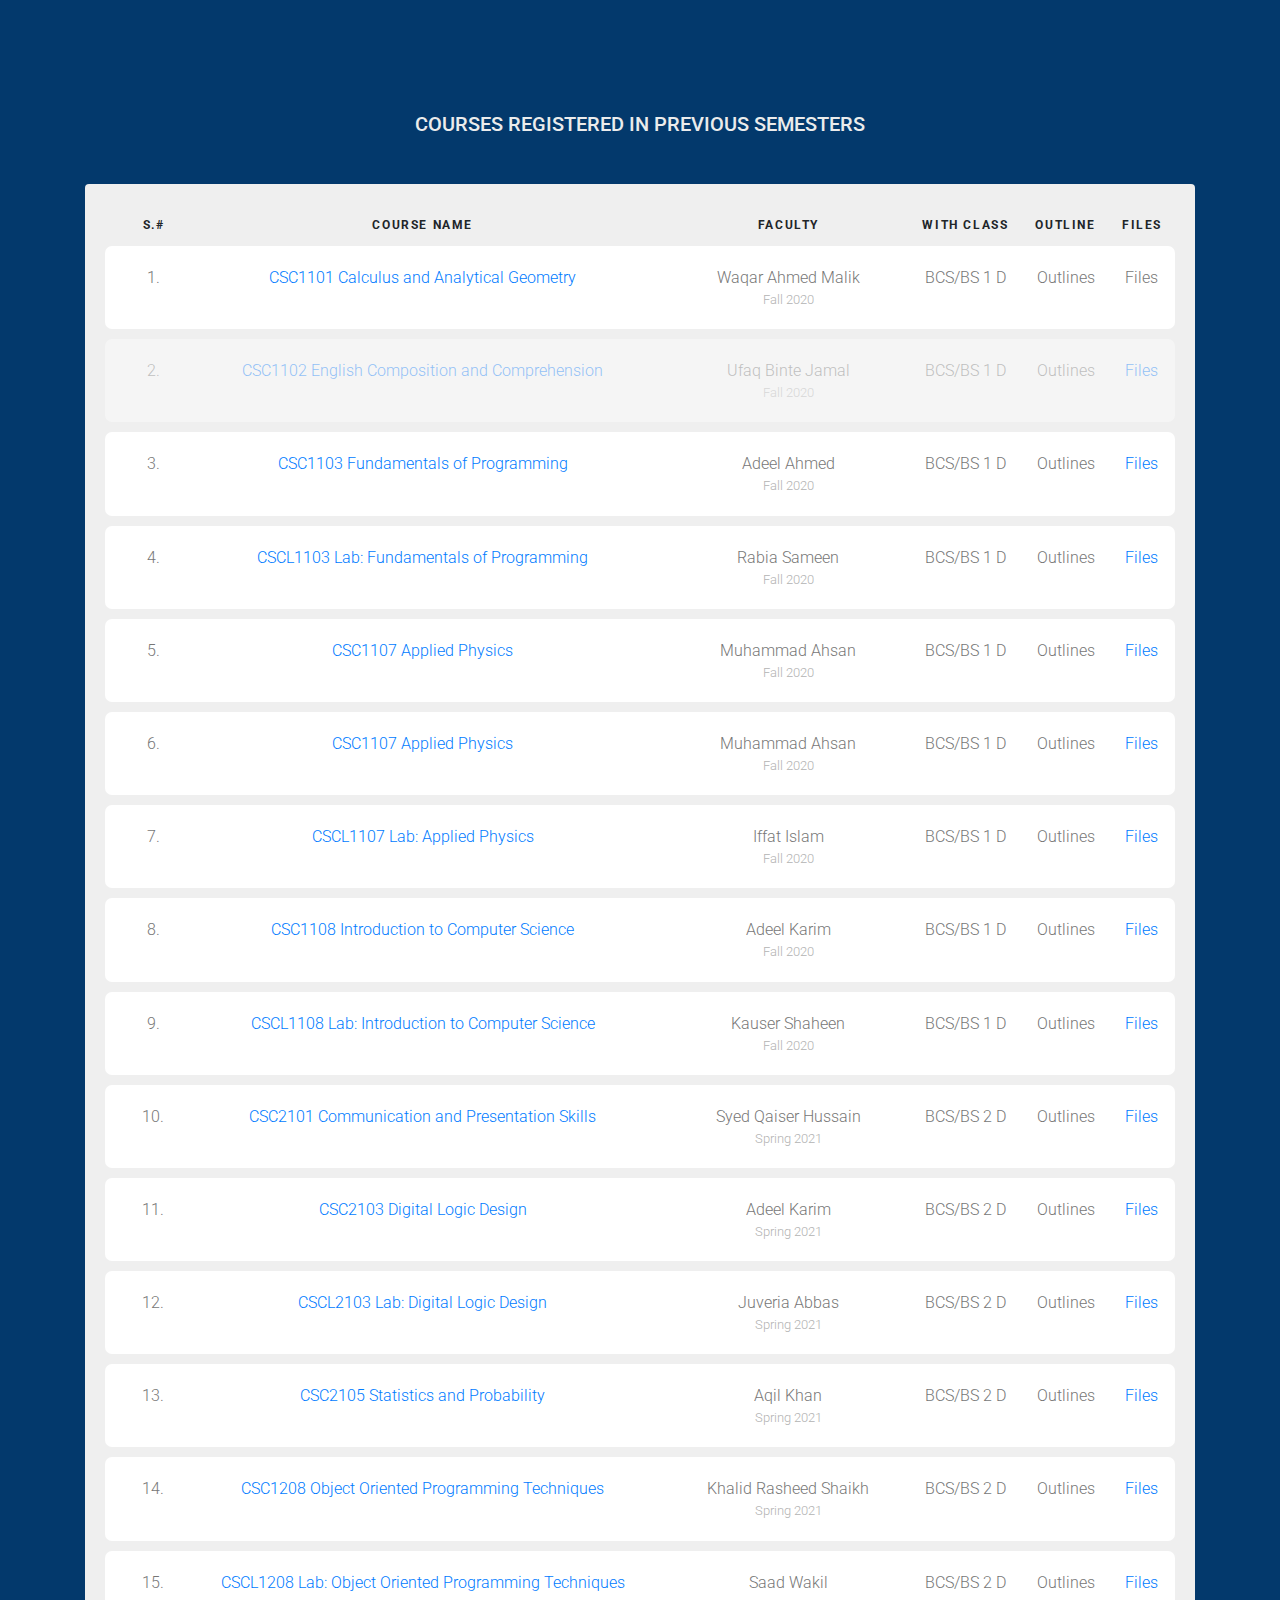
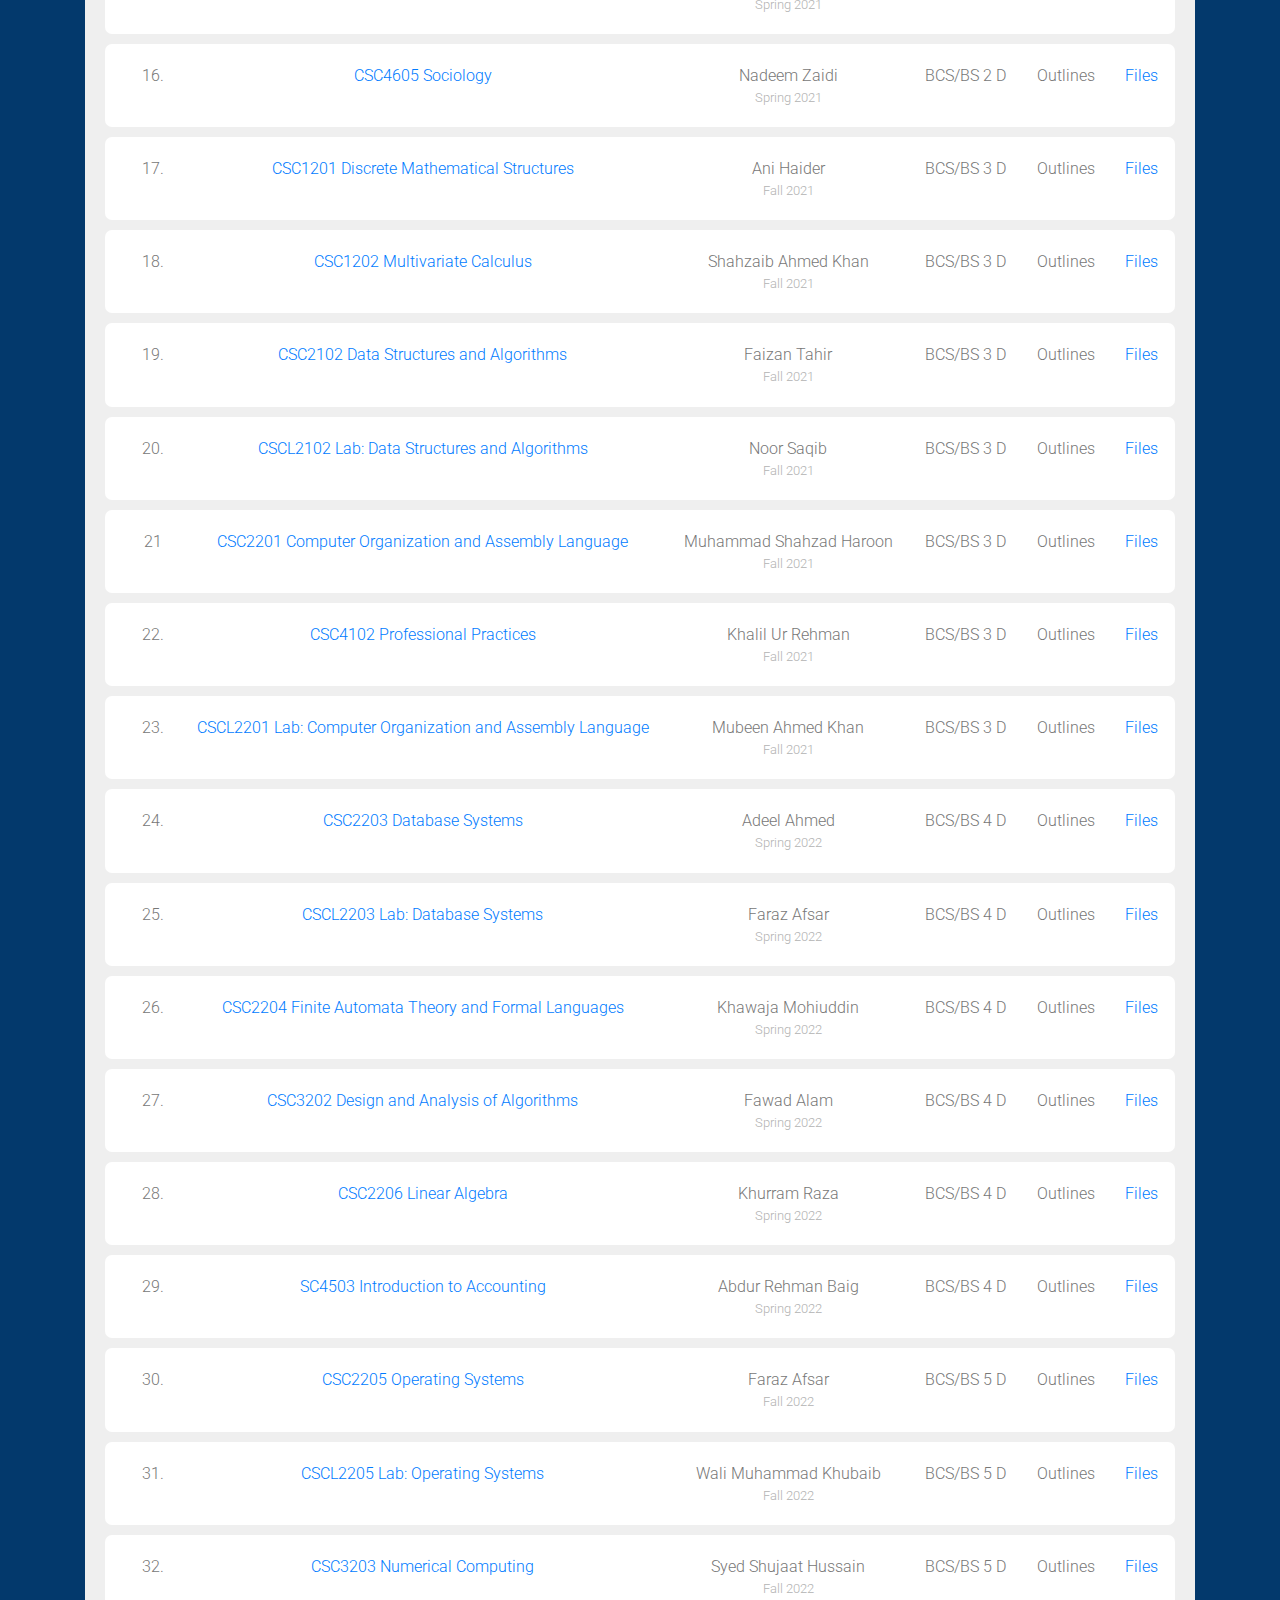
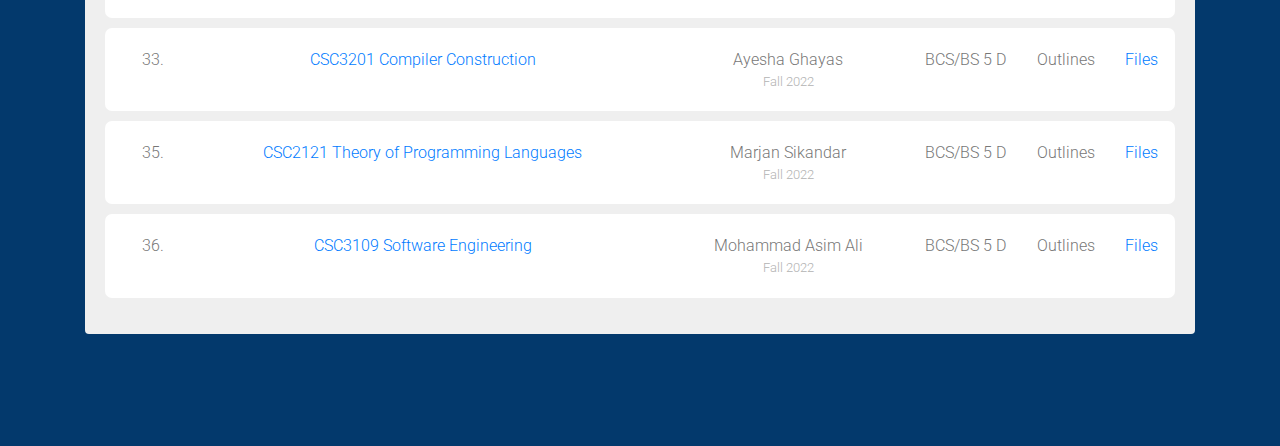
<file: Szabdesk-portal/Previous Semester/index.html>
<!doctype html>
<html lang="en">

<head>
  <!-- Required meta tags -->
  <meta charset="utf-8">
  <meta name="viewport" content="width=device-width, initial-scale=1, shrink-to-fit=no">
  <link href="https://fonts.googleapis.com/css?family=Roboto:300,400&display=swap" rel="stylesheet">
  <link rel="stylesheet" href="https://cdnjs.cloudflare.com/ajax/libs/font-awesome/4.7.0/css/font-awesome.min.css">
  <link rel="stylesheet" href="css/owl.carousel.min.css">
  <link rel="stylesheet" href="css/bootstrap.min.css">
  <!-- Style -->
  <link rel="stylesheet" href="css/style.css">

  <title>ZABDESK PROJECT</title>
</head>

<body>
    

  <div class="content">
    <div class="container">
      <h2 class="mb-5">COURSES REGISTERED IN PREVIOUS SEMESTERS</h2>
      <div class="table-responsive custom-table-responsive">

        <table class="table custom-table">
          <thead>
            <tr>

              <th scope="col">

                </label>
              </th>

              <th scope="col">S.#</th>
              <th scope="col">Course Name</th>
              <th scope="col">Faculty</th>
              <th scope="col">With Class</th>
              <th scope="col">Outline</th>
              <th scope="col">Files</th>
            </tr>
          </thead>
          <tbody>
            <tr scope="row">
              <th scope="row">
              </th>
              <td>
                1.
              </td>
              <td><a href="#">CSC1101 Calculus and Analytical Geometry</a></td>
              <td>
                Waqar Ahmed Malik
                <small class="d-block">Fall 2020</small>
              </td>
              <td>BCS/BS 1 D</td>
              <td>Outlines</td>
              <td>Files</td>
            </tr>
            <tr class="spacer">
              <td colspan="100"></td>
            </tr>
            <tr class="active">
              <th scope="row">
              </th>

              <td>2.</td>
              <td><a href="#">CSC1102 English Composition and Comprehension</a></td>
              <td>Ufaq Binte Jamal <small class="d-block">Fall 2020</small>
              </td>
              <td>BCS/BS 1 D</td>
              <td>Outlines</td>
              <td><a href="#">Files</a></td>
            </tr>
            <tr class="spacer">
              <td colspan="100"></td>
            </tr>
            <tr>
              <th scope="row">
              </th>

              <td>3.</td>
              <td><a href="#">CSC1103 Fundamentals of Programming </a></td>
              <td>
                Adeel Ahmed
                <small class="d-block">Fall 2020</small>
              </td>
              <td>BCS/BS 1 D</td>
              <td>Outlines</td>
              <td><a href="#">Files</a></td>
            </tr>
            <tr class="spacer">
              <td colspan="100"></td>
            </tr>
            <tr>
              <th scope="row">
              </th>

              <td>4.</td>
              <td><a href="#">CSCL1103 Lab: Fundamentals of Programming</a></td>
              <td>
                Rabia Sameen
                <small class="d-block">Fall 2020</small>
              </td>
              <td>BCS/BS 1 D</td>
              <td>Outlines</td>
              <td><a href="#">Files</a></td>
            </tr>
            <tr class="spacer">
              <td colspan="100"></td>
            </tr>
            <tr>
              <th scope="row">
              </th>
              <td>5.</td>
              <td><a href="#">CSC1107 Applied Physics </a></td>
              <td>
                Muhammad Ahsan
                <small class="d-block">Fall 2020</small>
              </td>
              <td>BCS/BS 1 D</td>
              <td>Outlines</td>
              <td><a href="#">Files</a></td>
            </tr>
            <tr class="spacer">
              <td colspan="100"></td>
            </tr>
            <tr>
              <th scope="row">
              </th>
              <td>6.</td>
              <td><a href="#">CSC1107 Applied Physics </a></td>
              <td>
                Muhammad Ahsan
                <small class="d-block">Fall 2020</small>
              </td>
              <td>BCS/BS 1 D</td>
              <td>Outlines</td>
              <td><a href="#">Files</a></td>
            </tr>
            <tr class="spacer">
              <td colspan="100"></td>
            </tr>
            <tr>
              <th scope="row">
              </th>
              <td>7.</td>
              <td><a href="#">CSCL1107 Lab: Applied Physics</a></td>
              <td>
                Iffat Islam
                <small class="d-block">Fall 2020</small>
              </td>
              <td>BCS/BS 1 D</td>
              <td>Outlines</td>
              <td><a href="#">Files</a></td>
            </tr>
            <tr class="spacer">
              <td colspan="100"></td>
            </tr>
            <tr>
              <th scope="row">
              </th>
              <td>8.</td>
              <td><a href="#">CSC1108 Introduction to Computer Science</a></td>
              <td>
                Adeel Karim
                <small class="d-block">Fall 2020</small>
              </td>
              <td>BCS/BS 1 D</td>
              <td>Outlines</td>
              <td><a href="#">Files</a></td>
            </tr>
            <tr class="spacer">
              <td colspan="100"></td>
            </tr>
            <tr>
              <th scope="row">
              </th>
              <td>9.</td>
              <td><a href="#">CSCL1108 Lab: Introduction to Computer Science</a></td>
              <td>
                Kauser Shaheen
                <small class="d-block">Fall 2020</small>
              </td>
              <td>BCS/BS 1 D</td>
              <td>Outlines</td>
              <td><a href="#">Files</a></td>
            </tr>
            <tr class="spacer">
              <td colspan="100"></td>
            </tr>
            <tr>
              <th scope="row">
              </th>
              <td>10.</td>
              <td><a href="#">CSC2101 Communication and Presentation Skills </a></td>
              <td>
                Syed Qaiser Hussain
                <small class="d-block"> Spring 2021</small>
              </td>
              <td>BCS/BS 2 D</td>
              <td>Outlines</td>
              <td><a href="#">Files</a></td>
            </tr>
            <tr class="spacer">
              <td colspan="100"></td>
            </tr>
            <tr>
              <th scope="row">
              </th>
              <td>11.</td>
              <td><a href="#">CSC2103 Digital Logic Design</a></td>
              <td>
                Adeel Karim
                <small class="d-block"> Spring 2021</small>
              </td>
              <td>BCS/BS 2 D</td>
              <td>Outlines</td>
              <td><a href="#">Files</a></td>
            </tr>
            <tr class="spacer">
              <td colspan="100"></td>
            </tr>
            <tr>
              <th scope="row">
              </th>
              <td>12.</td>
              <td><a href="#">CSCL2103 Lab: Digital Logic Design</a></td>
              <td>
                Juveria Abbas
                <small class="d-block">Spring 2021</small>
              </td>
              <td>BCS/BS 2 D</td>
              <td>Outlines</td>
              <td><a href="#">Files</a></td>
            </tr>
            <tr class="spacer">
              <td colspan="100"></td>
            </tr>
            <tr>
              <th scope="row">
              </th>
              <td>13.</td>
              <td><a href="#">CSC2105 Statistics and Probability</a></td>
              <td>
                Aqil Khan
                <small class="d-block">Spring 2021</small>
              </td>
              <td>BCS/BS 2 D</td>
              <td>Outlines</td>
              <td><a href="#">Files</a></td>
            </tr>
            <tr class="spacer">
              <td colspan="100"></td>
            </tr>
            <tr>
              <th scope="row">
              </th>
              <td>14.</td>
              <td><a href="#">CSC1208 Object Oriented Programming Techniques</a></td>
              <td>
                Khalid Rasheed Shaikh
                <small class="d-block">Spring 2021</small>
              </td>
              <td>BCS/BS 2 D</td>
              <td>Outlines</td>
              <td><a href="#">Files</a></td>
            </tr>
            <tr class="spacer">
              <td colspan="100"></td>
            </tr>
            <tr>
              <th scope="row">
              </th>
              <td>15.</td>
              <td><a href="#">CSCL1208 Lab: Object Oriented Programming Techniques</a></td>
              <td>
                Saad Wakil
                <small class="d-block">Spring 2021</small>
              </td>
              <td>BCS/BS 2 D</td>
              <td>Outlines</td>
              <td><a href="#">Files</a></td>
            </tr>
            <tr class="spacer">
              <td colspan="100"></td>
            </tr>
            <tr>
              <th scope="row">
              </th>
              <td>16.</td>
              <td><a href="#">CSC4605 Sociology</a></td>
              <td>
                Nadeem Zaidi
                <small class="d-block">Spring 2021</small>
              </td>
              <td>BCS/BS 2 D</td>
              <td>Outlines</td>
              <td><a href="#">Files</a></td>
            </tr>
            <tr class="spacer">
              <td colspan="100"></td>
            </tr>
            <tr>
              <th scope="row">
              </th>
              <td>17.</td>
              <td><a href="#">CSC1201 Discrete Mathematical Structures</a></td>
              <td>
                Ani Haider
                <small class="d-block">Fall 2021</small>
              </td>
              <td>BCS/BS 3 D</td>
              <td>Outlines</td>
              <td><a href="#">Files</a></td>
            </tr>
            <tr class="spacer">
              <td colspan="100"></td>
            </tr>
            <tr>
              <th scope="row">
              </th>
              <td>18.</td>
              <td><a href="#">CSC1202 Multivariate Calculus</a></td>
              <td>
                Shahzaib Ahmed Khan
                <small class="d-block">Fall 2021</small>
              </td>
              <td>BCS/BS 3 D</td>
              <td>Outlines</td>
              <td><a href="#">Files</a></td>
            </tr>
            <tr class="spacer">
              <td colspan="100"></td>
            </tr>
            <tr>
              <th scope="row">
              </th>
              <td>19.</td>
              <td><a href="#">CSC2102 Data Structures and Algorithms</a></td>
              <td>
                Faizan Tahir
                <small class="d-block">Fall 2021</small>
              </td>
              <td>BCS/BS 3 D</td>
              <td>Outlines</td>
              <td><a href="#">Files</a></td>
            </tr>
            <tr class="spacer">
              <td colspan="100"></td>
            </tr>
            <tr>
              <th scope="row">
              </th>
              <td>20.</td>
              <td><a href="#">CSCL2102 Lab: Data Structures and Algorithms</a></td>
              <td>
                Noor Saqib
                <small class="d-block">Fall 2021</small>
              </td>
              <td>BCS/BS 3 D</td>
              <td>Outlines</td>
              <td><a href="#">Files</a></td>
            </tr>
            <tr class="spacer">
              <td colspan="100"></td>
            </tr>
            <tr>
              <th scope="row">
              </th>
              <td>21</td>
              <td><a href="#">CSC2201 Computer Organization and Assembly Language</a></td>
              <td>
                Muhammad Shahzad Haroon
                <small class="d-block">Fall 2021</small>
              </td>
              <td>BCS/BS 3 D</td>
              <td>Outlines</td>
              <td><a href="#">Files</a></td>
            </tr>
            <tr class="spacer">
              <td colspan="100"></td>
            </tr>
            <tr>
              <th scope="row">
              </th>
              <td>22.</td>
              <td><a href="#">CSC4102 Professional Practices</a></td>
              <td>
                Khalil Ur Rehman
                <small class="d-block">Fall 2021</small>
              </td>
              <td>BCS/BS 3 D</td>
              <td>Outlines</td>
              <td><a href="#">Files</a></td>
            </tr>
            <tr class="spacer">
              <td colspan="100"></td>
            </tr>
            <tr>
              <th scope="row">
              </th>
              <td>23.</td>
              <td><a href="#">CSCL2201 Lab: Computer Organization and Assembly Language</a></td>
              <td>
                Mubeen Ahmed Khan
                <small class="d-block">Fall 2021</small>
              </td>
              <td>BCS/BS 3 D</td>
              <td>Outlines</td>
              <td><a href="#">Files</a></td>
            </tr>
            <tr class="spacer">
              <td colspan="100"></td>
            </tr>
            <tr>
              <th scope="row">
              </th>
              <td>24.</td>
              <td><a href="#">CSC2203 Database Systems</a></td>
              <td>
                Adeel Ahmed
                <small class="d-block">Spring 2022</small>
              </td>
              <td>BCS/BS 4 D</td>
              <td>Outlines</td>
              <td><a href="#">Files</a></td>
            </tr>
            <tr class="spacer">
              <td colspan="100"></td>
            </tr>
            <tr>
              <th scope="row">
              </th>
              <td>25.</td>
              <td><a href="#">CSCL2203 Lab: Database Systems</a></td>
              <td>
                Faraz Afsar
                <small class="d-block">Spring 2022</small>
              </td>
              <td>BCS/BS 4 D</td>
              <td>Outlines</td>
              <td><a href="#">Files</a></td>
            </tr>
            <tr class="spacer">
              <td colspan="100"></td>
            </tr>
            <tr>
              <th scope="row">
              </th>
              <td>26.</td>
              <td><a href="#">CSC2204 Finite Automata Theory and Formal Languages</a></td>
              <td>
                Khawaja Mohiuddin
                <small class="d-block">Spring 2022</small>
              </td>
              <td>BCS/BS 4 D</td>
              <td>Outlines</td>
              <td><a href="#">Files</a></td>
            </tr>
            <tr class="spacer">
              <td colspan="100"></td>
            </tr>
            <tr>
              <th scope="row">
              </th>
              <td>27.</td>
              <td><a href="#">CSC3202 Design and Analysis of Algorithms</a></td>
              <td>
                Fawad Alam
                <small class="d-block">Spring 2022</small>
              </td>
              <td>BCS/BS 4 D</td>
              <td>Outlines</td>
              <td><a href="#">Files</a></td>
            </tr>
            <tr class="spacer">
              <td colspan="100"></td>
            </tr>
            <tr>
              <th scope="row">
              </th>
              <td>28.</td>
              <td><a href="#">CSC2206 Linear Algebra</a></td>
              <td>
                Khurram Raza
                <small class="d-block">Spring 2022</small>
              </td>
              <td>BCS/BS 4 D</td>
              <td>Outlines</td>
              <td><a href="#">Files</a></td>
            </tr>
            <tr class="spacer">
              <td colspan="100"></td>
            </tr>
            <tr>
              <th scope="row">
              </th>
              <td>29.</td>
              <td><a href="#">SC4503 Introduction to Accounting</a></td>
              <td>
                Abdur Rehman Baig
                <small class="d-block">Spring 2022</small>
              </td>
              <td>BCS/BS 4 D</td>
              <td>Outlines</td>
              <td><a href="#">Files</a></td>
            </tr>
            <tr class="spacer">
              <td colspan="100"></td>
            </tr>
            <tr>
              <th scope="row">
              </th>
              <td>30.</td>
              <td><a href="#">CSC2205 Operating Systems</a></td>
              <td>
                Faraz Afsar
                <small class="d-block">Fall 2022</small>
              </td>
              <td>BCS/BS 5 D</td>
              <td>Outlines</td>
              <td><a href="#">Files</a></td>
            </tr>
            <tr class="spacer">
              <td colspan="100"></td>
            </tr>
            <tr>
              <th scope="row">
              </th>
              <td>31.</td>
              <td><a href="#">CSCL2205 Lab: Operating Systems</a></td>
              <td>
                Wali Muhammad Khubaib
                <small class="d-block">Fall 2022</small>
              </td>
              <td>BCS/BS 5 D</td>
              <td>Outlines</td>
              <td><a href="#">Files</a></td>
            </tr>
            <tr class="spacer">
              <td colspan="100"></td>
            </tr>
            <tr>
              <th scope="row">
              </th>
              <td>32.</td>
              <td><a href="#">CSC3203 Numerical Computing</a></td>
              <td>
                Syed Shujaat Hussain
                <small class="d-block">Fall 2022</small>
              </td>
              <td>BCS/BS 5 D</td>
              <td>Outlines</td>
              <td><a href="#">Files</a></td>
            </tr>
            <tr class="spacer">
              <td colspan="100"></td>
            </tr>
            <tr>
              <th scope="row">
              </th>
              <td>33.</td>
              <td><a href="#">CSC3201 Compiler Construction</a></td>
              <td>
                Ayesha Ghayas
                <small class="d-block">Fall 2022</small>
              </td>
              <td>BCS/BS 5 D</td>
              <td>Outlines</td>
              <td><a href="#">Files</a></td>
            </tr>
            <tr class="spacer">
              <td colspan="100"></td>
            </tr>
            <tr>
              <th scope="row">
              </th>
              <td>35.</td>
              <td><a href="#">CSC2121 Theory of Programming Languages</a></td>
              <td>
                Marjan Sikandar
                <small class="d-block">Fall 2022</small>
              </td>
              <td>BCS/BS 5 D</td>
              <td>Outlines</td>
              <td><a href="#">Files</a></td>
            </tr>
            <tr class="spacer">
              <td colspan="100"></td>
            </tr>
            <tr>
              <th scope="row">
              </th>
              <td>36.</td>
              <td><a href="#">CSC3109 Software Engineering </a></td>
              <td>
                Mohammad Asim Ali
                <small class="d-block">Fall 2022</small>
              </td>
              <td>BCS/BS 5 D</td>
              <td>Outlines</td>
              <td><a href="#">Files</a></td>
            </tr>
          </tbody>
        </table>
      </div>
    </div>
    
  </div>

  <script src="js/main.js"></script>
</body>

</html>
</file>
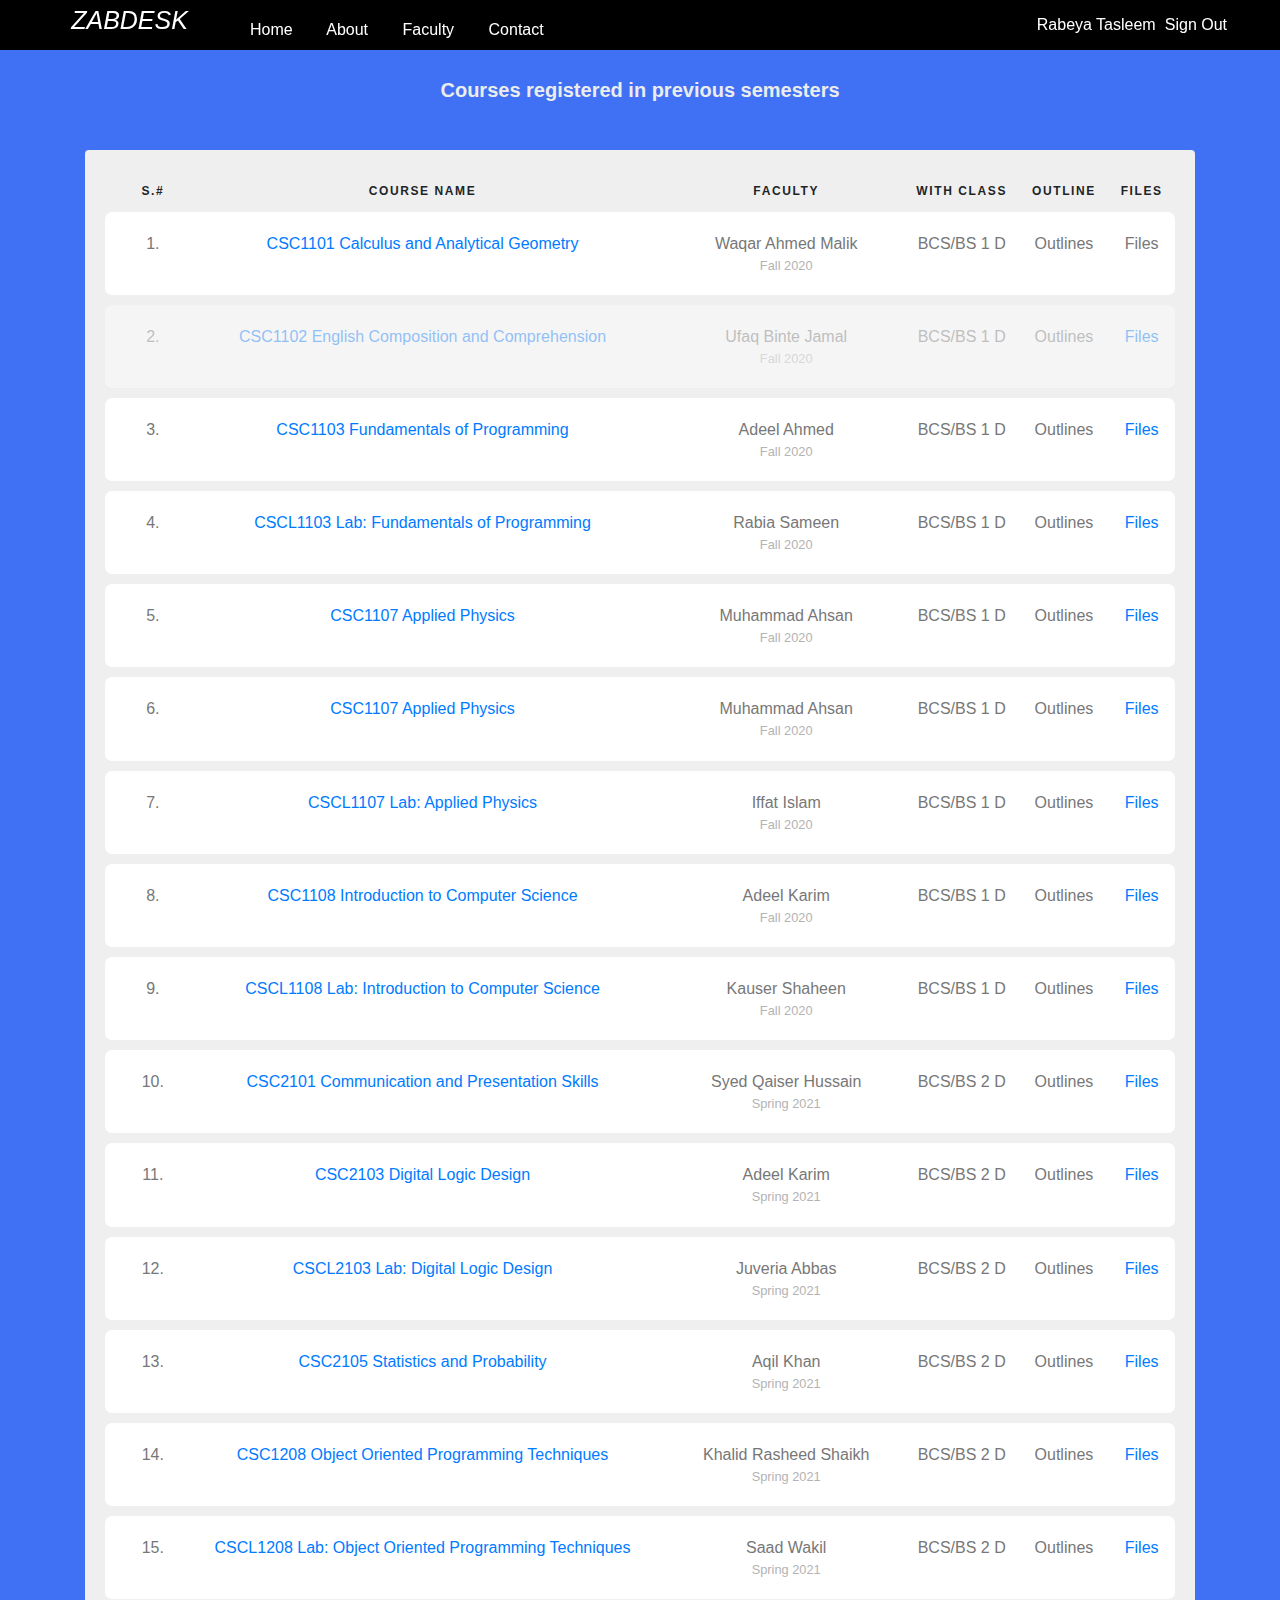
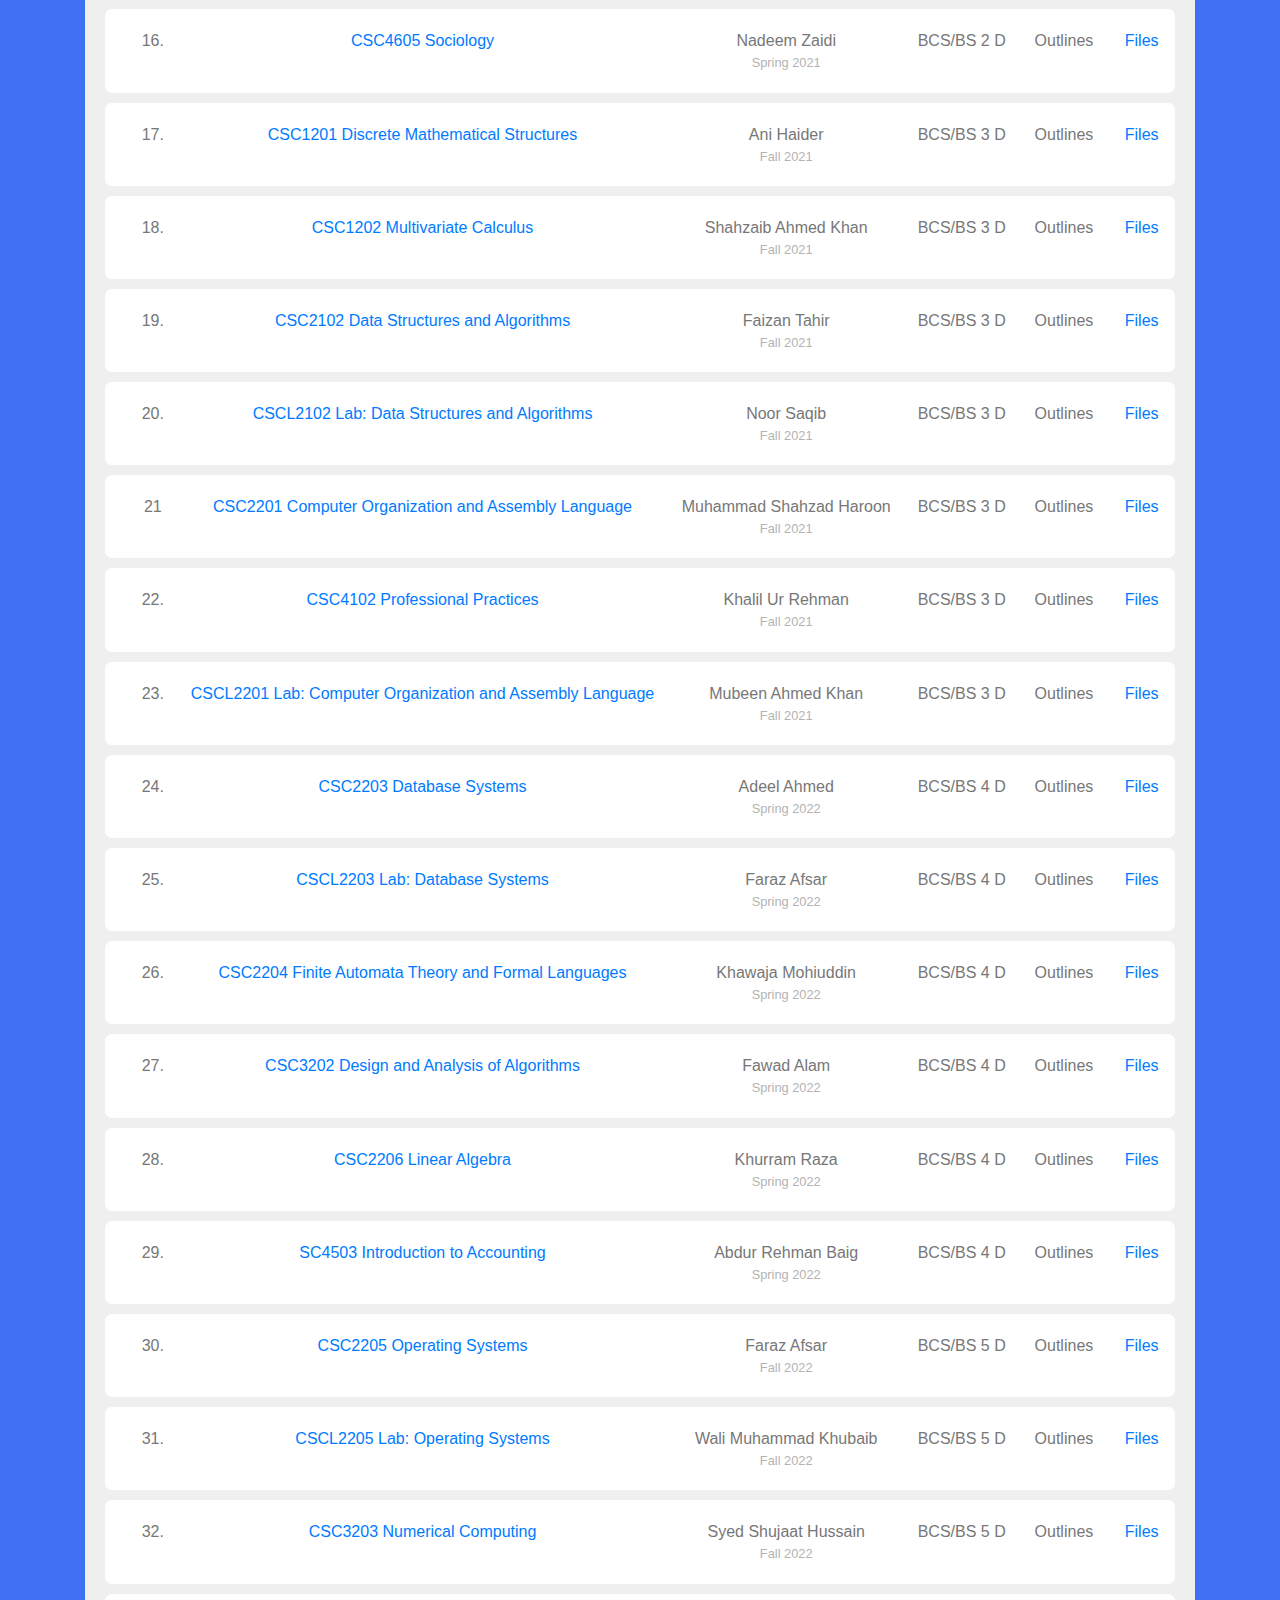
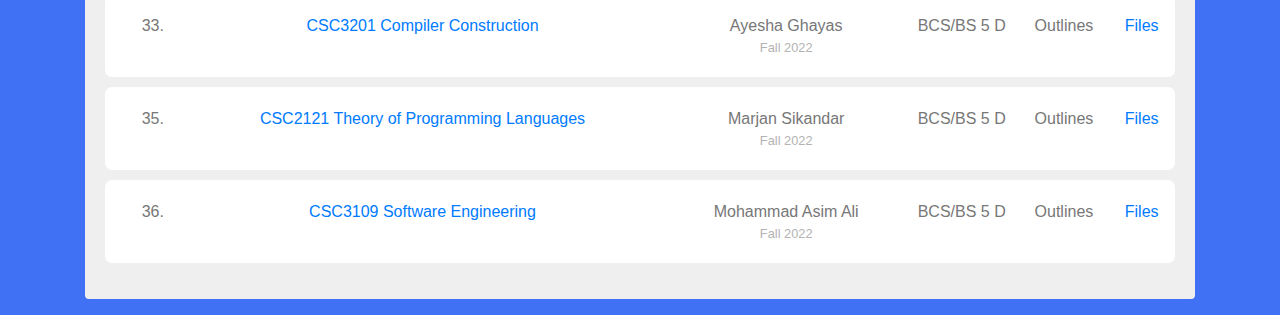
<file: Szabdesk-portal/dashboard/Previous_Semester/index.html>
<!doctype html>
<html lang="en">

<head>
  <!-- Required meta tags -->
  <meta charset="utf-8">
  <meta name="viewport" content="width=device-width, initial-scale=1, shrink-to-fit=no">
  <link href="https://fonts.googleapis.com/css?family=Roboto:300,400&display=swap" rel="stylesheet">
  <link rel="stylesheet" href="https://cdnjs.cloudflare.com/ajax/libs/font-awesome/4.7.0/css/font-awesome.min.css">
  <link rel="stylesheet" href="css/owl.carousel.min.css">
  <link rel="stylesheet" href="css/bootstrap.min.css">
  <!-- Style -->
  <link rel="stylesheet" href="css/style.css">

  <title>Pervious Semester Courses, zabdesk</title>
</head>

<body>
    
     <div class="nav-bar">
         <ul class="nav_items">
          <div class="nav_item">
              <a href="#" class="nav_link">Home</a>
            <a href="about" class="nav_link">About</a>
            <a href="faculty" class="nav_link">Faculty</a>
                <a href="#" class="nav_link">Contact</a>
          </div>
        </ul>
    </div>
        <a href="#" class="logo"><strong><i>ZABDESK</i></strong>
    <a class="username-top" style="padding:1%;" href="../">
   Rabeya Tasleem 
  </a>
     <a class="sign-out" style="padding:1%;" href="../">
   Sign Out
  </a>

  <div class="content">
    <div class="container">
        <br>
      <h2 class="mb-5"><strong>Courses registered in previous semesters</strong></h2>
      <div class="table-responsive custom-table-responsive">

        <table class="table custom-table">
          <thead>
            <tr>

              <th scope="col">

                </label>
              </th>

              <th scope="col">S.#</th>
              <th scope="col">Course Name</th>
              <th scope="col">Faculty</th>
              <th scope="col">With Class</th>
              <th scope="col">Outline</th>
              <th scope="col">Files</th>
            </tr>
          </thead>
          <tbody>
            <tr scope="row">
              <th scope="row">
              </th>
              <td>
                1.
              </td>
              <td><a href="#">CSC1101 Calculus and Analytical Geometry</a></td>
              <td>
                Waqar Ahmed Malik
                <small class="d-block">Fall 2020</small>
              </td>
              <td>BCS/BS 1 D</td>
              <td>Outlines</td>
              <td>Files</td>
            </tr>
            <tr class="spacer">
              <td colspan="100"></td>
            </tr>
            <tr class="active">
              <th scope="row">
              </th>

              <td>2.</td>
              <td><a href="#">CSC1102 English Composition and Comprehension</a></td>
              <td>Ufaq Binte Jamal <small class="d-block">Fall 2020</small>
              </td>
              <td>BCS/BS 1 D</td>
              <td>Outlines</td>
              <td><a href="#">Files</a></td>
            </tr>
            <tr class="spacer">
              <td colspan="100"></td>
            </tr>
            <tr>
              <th scope="row">
              </th>

              <td>3.</td>
              <td><a href="#">CSC1103 Fundamentals of Programming </a></td>
              <td>
                Adeel Ahmed
                <small class="d-block">Fall 2020</small>
              </td>
              <td>BCS/BS 1 D</td>
              <td>Outlines</td>
              <td><a href="#">Files</a></td>
            </tr>
            <tr class="spacer">
              <td colspan="100"></td>
            </tr>
            <tr>
              <th scope="row">
              </th>

              <td>4.</td>
              <td><a href="#">CSCL1103 Lab: Fundamentals of Programming</a></td>
              <td>
                Rabia Sameen
                <small class="d-block">Fall 2020</small>
              </td>
              <td>BCS/BS 1 D</td>
              <td>Outlines</td>
              <td><a href="#">Files</a></td>
            </tr>
            <tr class="spacer">
              <td colspan="100"></td>
            </tr>
            <tr>
              <th scope="row">
              </th>
              <td>5.</td>
              <td><a href="#">CSC1107 Applied Physics </a></td>
              <td>
                Muhammad Ahsan
                <small class="d-block">Fall 2020</small>
              </td>
              <td>BCS/BS 1 D</td>
              <td>Outlines</td>
              <td><a href="#">Files</a></td>
            </tr>
            <tr class="spacer">
              <td colspan="100"></td>
            </tr>
            <tr>
              <th scope="row">
              </th>
              <td>6.</td>
              <td><a href="#">CSC1107 Applied Physics </a></td>
              <td>
                Muhammad Ahsan
                <small class="d-block">Fall 2020</small>
              </td>
              <td>BCS/BS 1 D</td>
              <td>Outlines</td>
              <td><a href="#">Files</a></td>
            </tr>
            <tr class="spacer">
              <td colspan="100"></td>
            </tr>
            <tr>
              <th scope="row">
              </th>
              <td>7.</td>
              <td><a href="#">CSCL1107 Lab: Applied Physics</a></td>
              <td>
                Iffat Islam
                <small class="d-block">Fall 2020</small>
              </td>
              <td>BCS/BS 1 D</td>
              <td>Outlines</td>
              <td><a href="#">Files</a></td>
            </tr>
            <tr class="spacer">
              <td colspan="100"></td>
            </tr>
            <tr>
              <th scope="row">
              </th>
              <td>8.</td>
              <td><a href="#">CSC1108 Introduction to Computer Science</a></td>
              <td>
                Adeel Karim
                <small class="d-block">Fall 2020</small>
              </td>
              <td>BCS/BS 1 D</td>
              <td>Outlines</td>
              <td><a href="#">Files</a></td>
            </tr>
            <tr class="spacer">
              <td colspan="100"></td>
            </tr>
            <tr>
              <th scope="row">
              </th>
              <td>9.</td>
              <td><a href="#">CSCL1108 Lab: Introduction to Computer Science</a></td>
              <td>
                Kauser Shaheen
                <small class="d-block">Fall 2020</small>
              </td>
              <td>BCS/BS 1 D</td>
              <td>Outlines</td>
              <td><a href="#">Files</a></td>
            </tr>
            <tr class="spacer">
              <td colspan="100"></td>
            </tr>
            <tr>
              <th scope="row">
              </th>
              <td>10.</td>
              <td><a href="#">CSC2101 Communication and Presentation Skills </a></td>
              <td>
                Syed Qaiser Hussain
                <small class="d-block"> Spring 2021</small>
              </td>
              <td>BCS/BS 2 D</td>
              <td>Outlines</td>
              <td><a href="#">Files</a></td>
            </tr>
            <tr class="spacer">
              <td colspan="100"></td>
            </tr>
            <tr>
              <th scope="row">
              </th>
              <td>11.</td>
              <td><a href="#">CSC2103 Digital Logic Design</a></td>
              <td>
                Adeel Karim
                <small class="d-block"> Spring 2021</small>
              </td>
              <td>BCS/BS 2 D</td>
              <td>Outlines</td>
              <td><a href="#">Files</a></td>
            </tr>
            <tr class="spacer">
              <td colspan="100"></td>
            </tr>
            <tr>
              <th scope="row">
              </th>
              <td>12.</td>
              <td><a href="#">CSCL2103 Lab: Digital Logic Design</a></td>
              <td>
                Juveria Abbas
                <small class="d-block">Spring 2021</small>
              </td>
              <td>BCS/BS 2 D</td>
              <td>Outlines</td>
              <td><a href="#">Files</a></td>
            </tr>
            <tr class="spacer">
              <td colspan="100"></td>
            </tr>
            <tr>
              <th scope="row">
              </th>
              <td>13.</td>
              <td><a href="#">CSC2105 Statistics and Probability</a></td>
              <td>
                Aqil Khan
                <small class="d-block">Spring 2021</small>
              </td>
              <td>BCS/BS 2 D</td>
              <td>Outlines</td>
              <td><a href="#">Files</a></td>
            </tr>
            <tr class="spacer">
              <td colspan="100"></td>
            </tr>
            <tr>
              <th scope="row">
              </th>
              <td>14.</td>
              <td><a href="#">CSC1208 Object Oriented Programming Techniques</a></td>
              <td>
                Khalid Rasheed Shaikh
                <small class="d-block">Spring 2021</small>
              </td>
              <td>BCS/BS 2 D</td>
              <td>Outlines</td>
              <td><a href="#">Files</a></td>
            </tr>
            <tr class="spacer">
              <td colspan="100"></td>
            </tr>
            <tr>
              <th scope="row">
              </th>
              <td>15.</td>
              <td><a href="#">CSCL1208 Lab: Object Oriented Programming Techniques</a></td>
              <td>
                Saad Wakil
                <small class="d-block">Spring 2021</small>
              </td>
              <td>BCS/BS 2 D</td>
              <td>Outlines</td>
              <td><a href="#">Files</a></td>
            </tr>
            <tr class="spacer">
              <td colspan="100"></td>
            </tr>
            <tr>
              <th scope="row">
              </th>
              <td>16.</td>
              <td><a href="#">CSC4605 Sociology</a></td>
              <td>
                Nadeem Zaidi
                <small class="d-block">Spring 2021</small>
              </td>
              <td>BCS/BS 2 D</td>
              <td>Outlines</td>
              <td><a href="#">Files</a></td>
            </tr>
            <tr class="spacer">
              <td colspan="100"></td>
            </tr>
            <tr>
              <th scope="row">
              </th>
              <td>17.</td>
              <td><a href="#">CSC1201 Discrete Mathematical Structures</a></td>
              <td>
                Ani Haider
                <small class="d-block">Fall 2021</small>
              </td>
              <td>BCS/BS 3 D</td>
              <td>Outlines</td>
              <td><a href="#">Files</a></td>
            </tr>
            <tr class="spacer">
              <td colspan="100"></td>
            </tr>
            <tr>
              <th scope="row">
              </th>
              <td>18.</td>
              <td><a href="#">CSC1202 Multivariate Calculus</a></td>
              <td>
                Shahzaib Ahmed Khan
                <small class="d-block">Fall 2021</small>
              </td>
              <td>BCS/BS 3 D</td>
              <td>Outlines</td>
              <td><a href="#">Files</a></td>
            </tr>
            <tr class="spacer">
              <td colspan="100"></td>
            </tr>
            <tr>
              <th scope="row">
              </th>
              <td>19.</td>
              <td><a href="#">CSC2102 Data Structures and Algorithms</a></td>
              <td>
                Faizan Tahir
                <small class="d-block">Fall 2021</small>
              </td>
              <td>BCS/BS 3 D</td>
              <td>Outlines</td>
              <td><a href="#">Files</a></td>
            </tr>
            <tr class="spacer">
              <td colspan="100"></td>
            </tr>
            <tr>
              <th scope="row">
              </th>
              <td>20.</td>
              <td><a href="#">CSCL2102 Lab: Data Structures and Algorithms</a></td>
              <td>
                Noor Saqib
                <small class="d-block">Fall 2021</small>
              </td>
              <td>BCS/BS 3 D</td>
              <td>Outlines</td>
              <td><a href="#">Files</a></td>
            </tr>
            <tr class="spacer">
              <td colspan="100"></td>
            </tr>
            <tr>
              <th scope="row">
              </th>
              <td>21</td>
              <td><a href="#">CSC2201 Computer Organization and Assembly Language</a></td>
              <td>
                Muhammad Shahzad Haroon
                <small class="d-block">Fall 2021</small>
              </td>
              <td>BCS/BS 3 D</td>
              <td>Outlines</td>
              <td><a href="#">Files</a></td>
            </tr>
            <tr class="spacer">
              <td colspan="100"></td>
            </tr>
            <tr>
              <th scope="row">
              </th>
              <td>22.</td>
              <td><a href="#">CSC4102 Professional Practices</a></td>
              <td>
                Khalil Ur Rehman
                <small class="d-block">Fall 2021</small>
              </td>
              <td>BCS/BS 3 D</td>
              <td>Outlines</td>
              <td><a href="#">Files</a></td>
            </tr>
            <tr class="spacer">
              <td colspan="100"></td>
            </tr>
            <tr>
              <th scope="row">
              </th>
              <td>23.</td>
              <td><a href="#">CSCL2201 Lab: Computer Organization and Assembly Language</a></td>
              <td>
                Mubeen Ahmed Khan
                <small class="d-block">Fall 2021</small>
              </td>
              <td>BCS/BS 3 D</td>
              <td>Outlines</td>
              <td><a href="#">Files</a></td>
            </tr>
            <tr class="spacer">
              <td colspan="100"></td>
            </tr>
            <tr>
              <th scope="row">
              </th>
              <td>24.</td>
              <td><a href="#">CSC2203 Database Systems</a></td>
              <td>
                Adeel Ahmed
                <small class="d-block">Spring 2022</small>
              </td>
              <td>BCS/BS 4 D</td>
              <td>Outlines</td>
              <td><a href="#">Files</a></td>
            </tr>
            <tr class="spacer">
              <td colspan="100"></td>
            </tr>
            <tr>
              <th scope="row">
              </th>
              <td>25.</td>
              <td><a href="#">CSCL2203 Lab: Database Systems</a></td>
              <td>
                Faraz Afsar
                <small class="d-block">Spring 2022</small>
              </td>
              <td>BCS/BS 4 D</td>
              <td>Outlines</td>
              <td><a href="#">Files</a></td>
            </tr>
            <tr class="spacer">
              <td colspan="100"></td>
            </tr>
            <tr>
              <th scope="row">
              </th>
              <td>26.</td>
              <td><a href="#">CSC2204 Finite Automata Theory and Formal Languages</a></td>
              <td>
                Khawaja Mohiuddin
                <small class="d-block">Spring 2022</small>
              </td>
              <td>BCS/BS 4 D</td>
              <td>Outlines</td>
              <td><a href="#">Files</a></td>
            </tr>
            <tr class="spacer">
              <td colspan="100"></td>
            </tr>
            <tr>
              <th scope="row">
              </th>
              <td>27.</td>
              <td><a href="#">CSC3202 Design and Analysis of Algorithms</a></td>
              <td>
                Fawad Alam
                <small class="d-block">Spring 2022</small>
              </td>
              <td>BCS/BS 4 D</td>
              <td>Outlines</td>
              <td><a href="#">Files</a></td>
            </tr>
            <tr class="spacer">
              <td colspan="100"></td>
            </tr>
            <tr>
              <th scope="row">
              </th>
              <td>28.</td>
              <td><a href="#">CSC2206 Linear Algebra</a></td>
              <td>
                Khurram Raza
                <small class="d-block">Spring 2022</small>
              </td>
              <td>BCS/BS 4 D</td>
              <td>Outlines</td>
              <td><a href="#">Files</a></td>
            </tr>
            <tr class="spacer">
              <td colspan="100"></td>
            </tr>
            <tr>
              <th scope="row">
              </th>
              <td>29.</td>
              <td><a href="#">SC4503 Introduction to Accounting</a></td>
              <td>
                Abdur Rehman Baig
                <small class="d-block">Spring 2022</small>
              </td>
              <td>BCS/BS 4 D</td>
              <td>Outlines</td>
              <td><a href="#">Files</a></td>
            </tr>
            <tr class="spacer">
              <td colspan="100"></td>
            </tr>
            <tr>
              <th scope="row">
              </th>
              <td>30.</td>
              <td><a href="#">CSC2205 Operating Systems</a></td>
              <td>
                Faraz Afsar
                <small class="d-block">Fall 2022</small>
              </td>
              <td>BCS/BS 5 D</td>
              <td>Outlines</td>
              <td><a href="#">Files</a></td>
            </tr>
            <tr class="spacer">
              <td colspan="100"></td>
            </tr>
            <tr>
              <th scope="row">
              </th>
              <td>31.</td>
              <td><a href="#">CSCL2205 Lab: Operating Systems</a></td>
              <td>
                Wali Muhammad Khubaib
                <small class="d-block">Fall 2022</small>
              </td>
              <td>BCS/BS 5 D</td>
              <td>Outlines</td>
              <td><a href="#">Files</a></td>
            </tr>
            <tr class="spacer">
              <td colspan="100"></td>
            </tr>
            <tr>
              <th scope="row">
              </th>
              <td>32.</td>
              <td><a href="#">CSC3203 Numerical Computing</a></td>
              <td>
                Syed Shujaat Hussain
                <small class="d-block">Fall 2022</small>
              </td>
              <td>BCS/BS 5 D</td>
              <td>Outlines</td>
              <td><a href="#">Files</a></td>
            </tr>
            <tr class="spacer">
              <td colspan="100"></td>
            </tr>
            <tr>
              <th scope="row">
              </th>
              <td>33.</td>
              <td><a href="#">CSC3201 Compiler Construction</a></td>
              <td>
                Ayesha Ghayas
                <small class="d-block">Fall 2022</small>
              </td>
              <td>BCS/BS 5 D</td>
              <td>Outlines</td>
              <td><a href="#">Files</a></td>
            </tr>
            <tr class="spacer">
              <td colspan="100"></td>
            </tr>
            <tr>
              <th scope="row">
              </th>
              <td>35.</td>
              <td><a href="#">CSC2121 Theory of Programming Languages</a></td>
              <td>
                Marjan Sikandar
                <small class="d-block">Fall 2022</small>
              </td>
              <td>BCS/BS 5 D</td>
              <td>Outlines</td>
              <td><a href="#">Files</a></td>
            </tr>
            <tr class="spacer">
              <td colspan="100"></td>
            </tr>
            <tr>
              <th scope="row">
              </th>
              <td>36.</td>
              <td><a href="#">CSC3109 Software Engineering </a></td>
              <td>
                Mohammad Asim Ali
                <small class="d-block">Fall 2022</small>
              </td>
              <td>BCS/BS 5 D</td>
              <td>Outlines</td>
              <td><a href="#">Files</a></td>
            </tr>
          </tbody>
        </table>
      </div>
    </div>
    
  </div>

  <script src="js/main.js"></script>
</body>

</html>
</file>
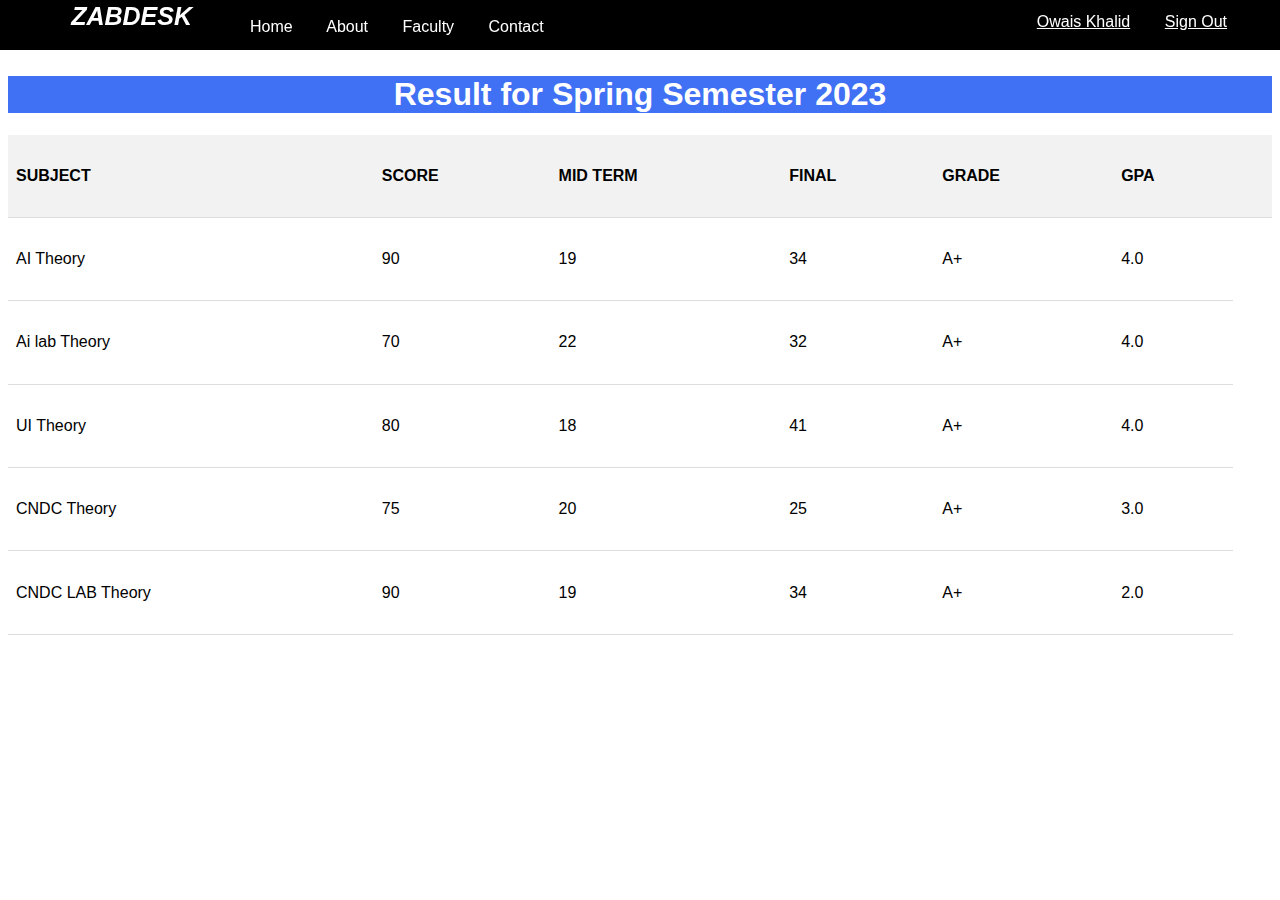
<file: Szabdesk-portal/dashboard/Semester_Result/index.html>
<!DOCTYPE html>
<html lang="en">
<head>
    <meta charset="UTF-8">
    <meta http-equiv="X-UA-Compatible" content="IE=edge">
    <meta name="viewport" content="width=device-width, initial-scale=1.0">
    <title>Semester Result</title>
    <link rel="stylesheet" type="text/css" href="style.css">
</head>
    <div class="nav-bar">
         <ul class="nav_items">
          <div class="nav_item">
              <a href="#" class="nav_link">Home</a>
            <a href="about" class="nav_link">About</a>
            <a href="faculty" class="nav_link">Faculty</a>
                <a href="#" class="nav_link">Contact</a>
          </div>
        </ul>
    </div>
        <a href="#" class="logo"><strong><i><b>ZABDESK</b></i></strong>
    <a class="username-top" style="padding:1%;" href="../">
   Owais Khalid 
  </a>
     <a class="sign-out" style="padding:1%;" href="../">
   Sign Out
  </a>
            

<br>
            <br>
<body><h1>Result for Spring Semester 2023</h1>
    
    
    <table>
        <tr>
          <th>SUBJECT</th>
          <th>SCORE</th>
          <th>MID TERM</th>
          <th>FINAL</th>
          <th>GRADE</th>
          <th>GPA</th>
          <th></th>
        </tr>
        <tr>
          <td>AI Theory</td>
          <td>90</td>
          <td>19</td>
          <td>34</td>
          <td>A+</td>
          <td>4.0</td>

        </tr>
        <tr>
            <td>Ai lab Theory</td>
            <td>70</td>
            <td>22</td>
            <td>32</td>
            <td>A+</td>
            <td>4.0</td>
  
        </tr>
        <tr>
            <td>UI Theory</td>
            <td>80</td>
            <td>18</td>
            <td>41</td>
            <td>A+</td>
            <td>4.0</td>
  
        </tr>
        <tr>
            <td>CNDC Theory</td>
            <td>75</td>
            <td>20</td>
            <td>25</td>
            <td>A+</td>
            <td>3.0</td>
  
        </tr>
        <tr>
            <td>CNDC LAB Theory</td>
            <td>90</td>
            <td>19</td>
            <td>34</td>
            <td>A+</td>
            <td>2.0</td>
  
        </tr>
      </table>
    
    
</body>
    </a>
</html>
</file>
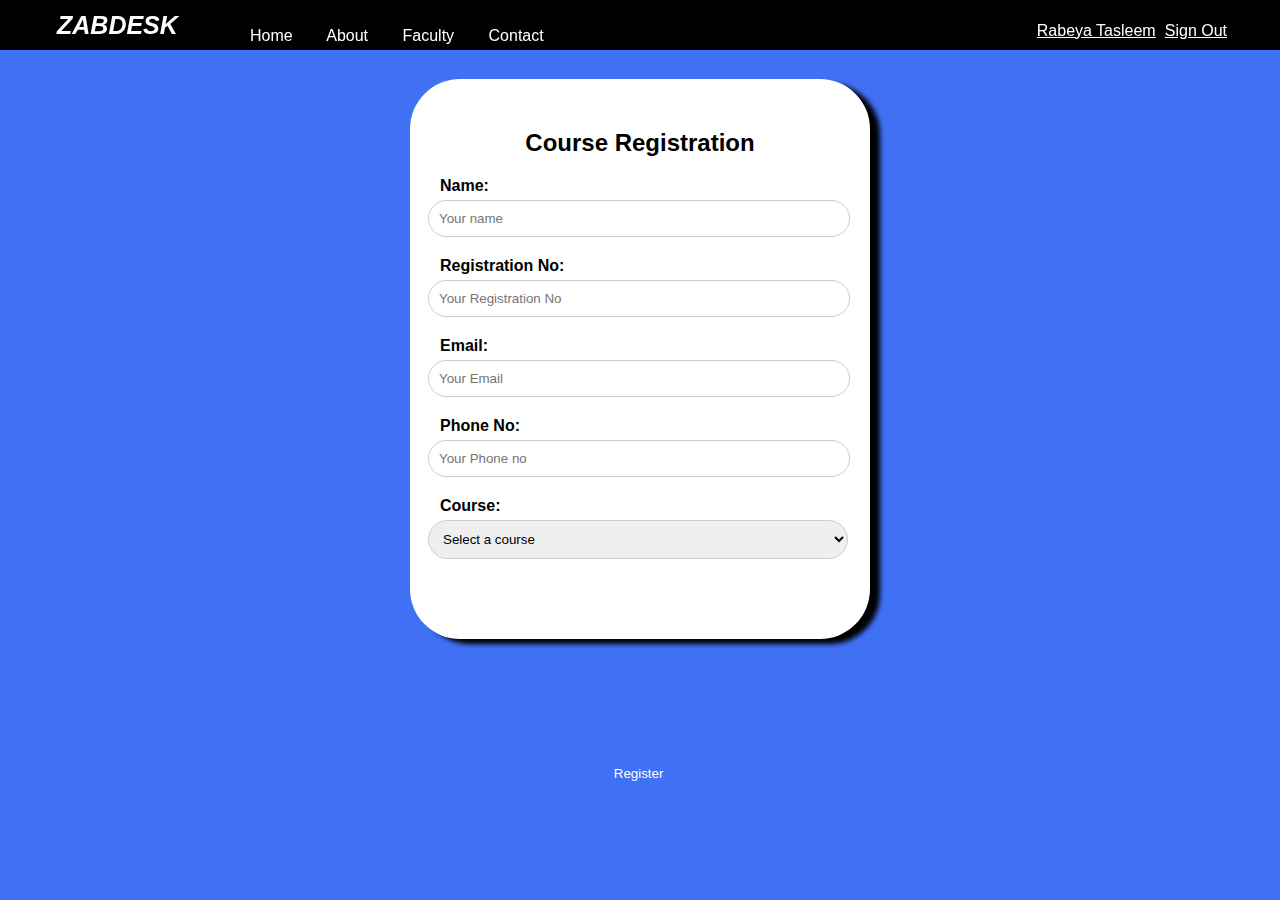
<file: Szabdesk-portal/dashboard/course-reg.html>
<!DOCTYPE html>
<html>
<head>
  <title>Course Registration</title>
  <style>
    body {
      font-family: "Poppins", sans-serif;
      background-color: #4070f4;
      margin: 0;
      padding: 0;
        overflow:hidden;
    }
      
.nav_items {
  display: flex;
  height: 100%;
  align-items: center;
  justify-content: space-between;
     position: fixed;
    top: -44%;
    left: 33%; 
     
    
}

.nav_item {
  column-gap: 19px;
    margin-left: -200px;
    color: #FFF;
    word-spacing: 30px;
    position: fixed;
    left: 450px;
    top: 3%;
       
    
}

a{
    color: white;
 text-decoration: none;
    

}
      
i {
    padding: 20px;
    position: fixed;
    top: -1%;
}

.username-top {
   position: fixed;
    left: 80%;
    top: 1%;
    text-decoration:underline;
}
.sign-out {
   position: fixed;
    left: 90%;
    top: 1%;
    text-decoration:underline;
}

    .container {
      max-width: 400px;
      margin: 0 auto;
      background-color: #fff;
      padding: 30px;
      border-radius: 50px;
      box-shadow: 10px 5px 5px;
      height: 500px;
   
   
    }
      
     

    h2 {
      text-align: center;
    }

    .form-group {
      margin-bottom: 20px;
    }

    .form-group label {
      display: block;
      font-weight: bold;
      margin-bottom: 5px;
    }

    .form-group input[type="text"],
    .form-group select {
      width: 100%;
      padding: 10px;
      border: 1px solid #ccc;
       position: relative;
        left: -3%;
      border-radius: 20px;
       
    }
      
    .form-id input[type="text"],
    .form-id select {
      width: 105%;
      padding: 10px;
      border: 1px solid #ccc;
       position: relative;
        left: -3%;
      border-radius: 20px;
       
    }
      
    .form-id {
      margin-bottom: 20px;
    }

    .form-id label {
      display: block;
      font-weight: bold;
      margin-bottom: 5px;
    }

    .form-group input[type="submit"] {
      width: auto;
      background-color: #4070f4;
      color: white;
      border: none;
      padding: 10px 25px;
      cursor: pointer;
      border-radius: 15px;
      position: fixed;
      left: 46%;
      top: 84%;    
       
    
    }

    .form-group input[type="submit"]:hover {
      background-color: #00008B;
    }
      
.logo {
  font-size: 25px;
  padding: 0 15px;
    margin: 22px;

      }
      
      .nav-bar{
          height: 50px;
          width: 100%;
        background-color: black;
      }
  </style>
</head>
<body>
    <div class="nav-bar">
         <ul class="nav_items">
          <div class="nav_item">
              <a href="#" class="nav_link">Home</a>
            <a href="about" class="nav_link">About</a>
            <a href="faculty" class="nav_link">Faculty</a>
                <a href="#" class="nav_link">Contact</a>
          </div>
        </ul>
    </div>
        <a href="#" class="logo"><strong><i>ZABDESK</i></strong>
    <a class="username-top" style="padding:1%;" href="../">
   Rabeya Tasleem 
  </a>
     <a class="sign-out" style="padding:1%;" href="../">
   Sign Out
  </a>

  <div class="container">
    <h2>Course Registration</h2>
    <form>
      <div class="form-group">
        <label for="name">Name:</label>
        <input type="text" id="name" name="name" placeholder="Your name">
      </div>
      <div class="form-group">
        <label for="reg-no">Registration No:</label>
        <input type="text" id="reg-no" name="reg-no" placeholder="Your Registration No">
      </div>
        <div class="form-group">
        <label for="email">Email:</label>
        <input type="text" id="email" name="email" placeholder="Your Email">
      </div>
        <div class="form-group">
        <label for="phone-no">Phone No:</label>
        <input type="text" id="phone-no" name="phone-no" placeholder="Your Phone no">
      </div>
      <div class="form-id">
        <label for="course">Course:</label>
        <select id="course" name="course">
          <option value="">Select a course</option>
          <option value="course1">Android Developement</option>
          <option value="course2">Operating Systems</option>
          <option value="course3">Artificial Intelligence</option>
            <option value="course1">User Interface</option>
          <option value="course2">Computer Networking</option>
          <option value="course3">Professional Practices</option>
        </select>
      </div>
      <div class="form-group">
        <input type="submit" value="Register">
      </div>
    </form>
  </div>
    </a>
    </body>
</html>
</file>
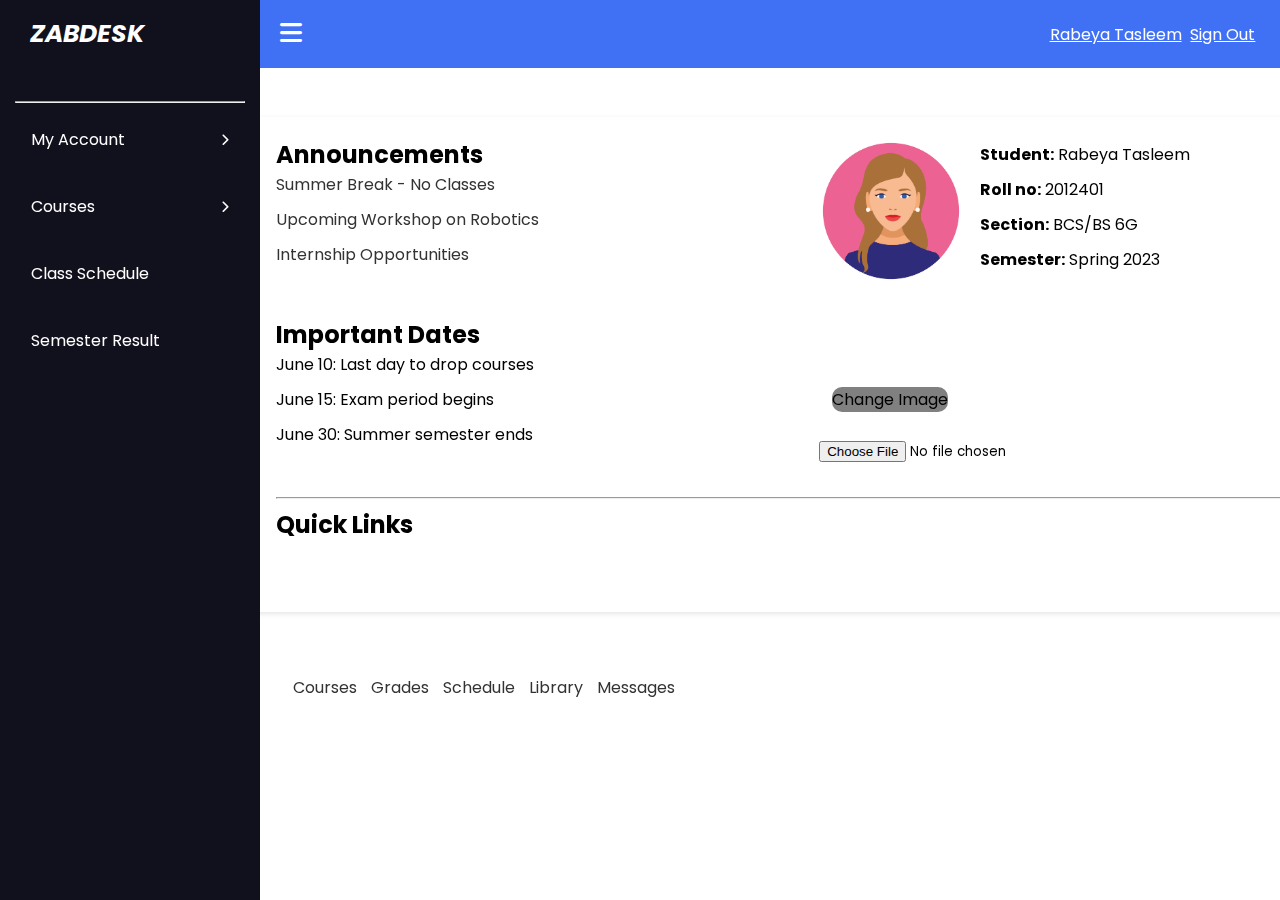
<file: Szabdesk-portal/dashboard/dashboard.html>
<!DOCTYPE html>
<!-- YouTube or Website - CodingLab -->
<html lang="en">
  <head>
    <meta charset="UTF-8" />
    <meta http-equiv="X-UA-Compatible" content="IE=edge" />
    <meta name="viewport" content="width=device-width, initial-scale=1.0" />
    <title>Student Portal</title>
    <link rel="stylesheet" href="style.css" />
    <!-- Fontawesome CDN Link -->
    <link rel="stylesheet" href="https://cdnjs.cloudflare.com/ajax/libs/font-awesome/6.2.1/css/all.min.css" />
  </head>
  <body>
      
  <title>Student Portal</title>
 
    <nav class="sidebar">
        <a href="#" class="logo"><strong><i>ZABDESK</i></strong></a>

 
      <div class="menu-content">
        <ul class="menu-items">
          <hr>



          <li class="item">
            <div class="submenu-item">
              <span>My Account</span>
              <i class="fa-solid fa-chevron-right"></i>
            </div>

            <ul class="menu-items submenu">
              <div class="menu-title">
                <i class="fa-solid fa-chevron-left"></i>
                My Account
                   <hr>
              </div>
                

              <li class="item">
                <a href="changepassword/changepassword.html" class="nav_link">Change Password</a>
              </li>
              <li class="item">
                <a href="printingreport/printingreport.html" class="nav_link">Print Report</a>
              </li>

            </ul>
          </li>
          <li class="item">
            <div class="submenu-item">
              <span>Courses</span>
              <i class="fa-solid fa-chevron-right"></i>
            </div>

            <ul class="menu-items submenu">
              <div class="menu-title">
                <i class="fa-solid fa-chevron-left"></i>
                Courses
                   <hr>
              </div>
              <li class="item">
                <a href="course-reg.html">Course Registration</a>
              </li>
              <li class="item">
                <a href="withdraw_improve/course-withdraw.html" class="nav_link">Course Widthdraw</a>
              </li>
              <li class="item">
                <a href="withdraw_improve/course-improve.html" class="nav_link">Course Improve</a>
              </li>
                <li class="item">
                  <a href="Current_Semester/current_semester.html" class="nav_link">Current Semester</a>
              </li>
                <li class="item">
                  <a href="Previous_Semester/index.html" class="nav_link">Previous Semester</a>
              </li>
             
            </ul>
          </li>

          <li class="item">
            <a href="class_schedule/index_2.html" class="nav_link">Class Schedule</a>
          </li>

          <li class="item">
            <a href="Semester_Result/index.html" class="nav_link">Semester Result</a>
          </li>
        </ul>
      </div>
    </nav>

    <nav class="navbar">
        

      <a href="C:/Users/SHAH/Downloads/Szabdesk-portal-updated/Szabdesk-portal/dashboard/dashboard.html" class="username-top" style="padding:1%;">Rabeya Tasleem</a>

      <a href="C:/Users/SHAH/Downloads/Szabdesk-portal-updated/Szabdesk-portal/index.html" class="sign-out" style="padding:1%;">Sign Out</a>


      <i class="fa-solid fa-bars" id="sidebar-close"></i>
          
            </nav>


    <div class="Main_page">
     
    </div>
         <main>
    
           
    <section>
      <h2>Announcements</h2>
      <ul>
        <li><a href="#">Summer Break - No Classes</a></li>
        <li><a href="#">Upcoming Workshop on Robotics</a></li>
        <li><a href="#">Internship Opportunities</a></li>
      </ul>
    </section>
            
    <section>
      <h2>Important Dates</h2>
      <ul>
        <li>June 10: Last day to drop courses</li>
        <li>June 15: Exam period begins</li>
        <li>June 30: Summer semester ends</li>
      </ul>
    </section>
          <hr>
             <section>
      <h2>Quick Links</h2>
                  <ul class="nav_items">
          <div class="nav_item">
              <a href="#" class="nav_link">Courses</a>
            <a href="about" class="nav_link">Grades</a>
            <a href="faculty" class="nav_link">Schedule</a>
                <a href="#" class="nav_link">Library</a>  
              <a href="#" class="nav_link">Messages</a>
          </div>
        </ul>
        
         <div class="profile-pic">
                
                 
  <input id="file" type="file" onchange="loadFile(event)"/>
  <img src="avatar.jpg" height="170px;" />
</div>
             
  <label class="-label" for="file">
    <span class="avatar"></span>
    <span>Change Image</span>
  </label>   
             
<ul style="list-style-type:none; margin-left: 55%; position: absolute; top: 5%;">
  <li><strong>Student:</strong>&nbsp;Rabeya Tasleem</li> 
    <li><strong>Roll no:</strong>&nbsp;2012401</li> <li><strong>Section:</strong>&nbsp;BCS/BS 6G</li><li><strong>Semester:</strong>&nbsp;Spring 2023</li>
  
</ul>  
       

             </section>
      </main>
      
   
      

    <script src="script.js"></script>
  </body>
</html>
</file>
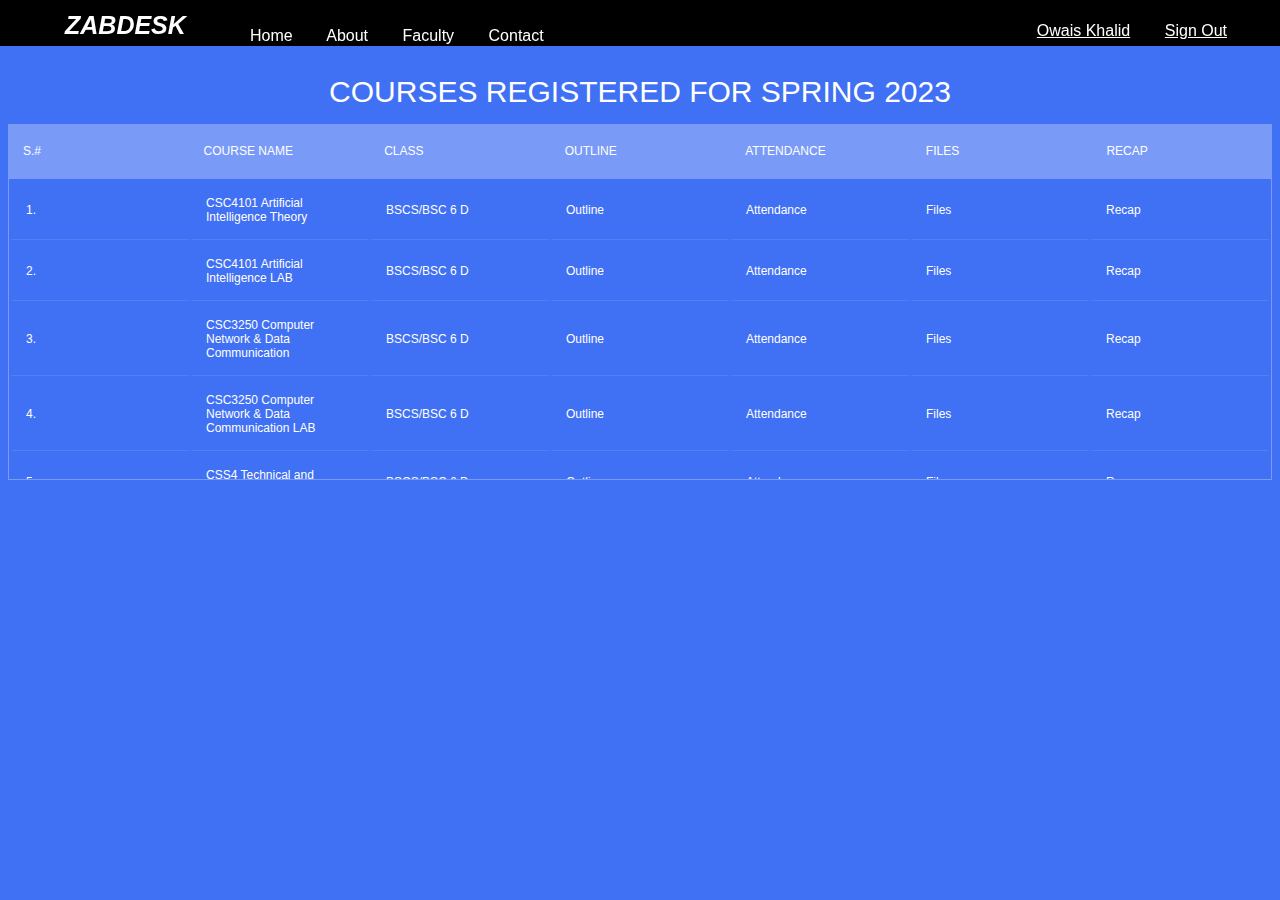
<file: Szabdesk-portal/dashboard/Current_Semester/current_semester.html>
<!DOCTYPE html>
<html lang="en">

<head>
  <meta charset="UTF-8">
  <meta http-equiv="X-UA-Compatible" content="IE=edge">
  <meta name="viewport" content="width=device-width, initial-scale=1.0">
  <title>Current Semester</title>
  <link rel="stylesheet" href="Current_semester.css" />
  <link rel="stylesheet" href="https://cdnjs.cloudflare.com/ajax/libs/font-awesome/4.7.0/css/font-awesome.min.css">
  <link rel="stylesheet" href="https://cdnjs.cloudflare.com/ajax/libs/font-awesome/4.7.0/css/font-awesome.min.css">
</head>

<body>

<div class="nav-bar">
         <ul class="nav_items">
          <div class="nav_item">
              <a href="#" class="nav_link">Home</a>
            <a href="about" class="nav_link">About</a>
            <a href="faculty" class="nav_link">Faculty</a>
                <a href="#" class="nav_link">Contact</a>
          </div>
        </ul>
    </div>
        <a href="#" class="logo"><strong><i>ZABDESK</i></strong>
    <a class="username-top" style="padding:1%;" href="../">
   Owais Khalid 
  </a>
     <a class="sign-out" style="padding:1%;" href="../">
   Sign Out
  </a>
            <br>
            <br>
            
<div class="section">
    <h1>Courses Registered for Spring 2023</h1>
    <div class="tbl-header">
      <table cellpadding="0" cellspacing="0" border="0">
        <thead>
          <tr>
            <th>S.#</th>
            <th>Course Name</th>
            <th>Class</th>
            <th>Outline</th>
            <th>Attendance</th>
            <th>Files</th>
            <th>Recap</th>
          </tr>
        </thead>
      </table>
    </div>
    <div class="tbl-content">
      <table cellpadding="0" ,cellspacing="0" ,border="0">
        <tbody>
          <tr>
            <td>1.</td>
            <td>CSC4101 Artificial Intelligence Theory</td>
            <td><a href="#">BSCS/BSC 6 D</a></td>
            <td><a href="#">Outline</a></td>
            <td><a href="#">Attendance</a></td>
            <td><a href="#">Files</a></td>
            <td><a href="recapsheet/course-recapsheet.html" class="nav_link">Recap</a></td>

          </tr>
          <tr>
            <td>2.</td>
            <td>CSC4101 Artificial Intelligence LAB</td>
            <td><a href="#">BSCS/BSC 6 D</a></td>
            <td><a href="#">Outline</a></td>
            <td><a href="#">Attendance</a></td>
            <td><a href="#">Files</a></td>
            <td><a href="recapsheet/course-recapsheet.html" class="nav_link">Recap</a></td>
          </tr>
          <tr>
            <td>3.</td>
            <td>CSC3250 Computer Network & Data Communication</td>
            <td><a href="#">BSCS/BSC 6 D</a></td>
            <td><a href="#">Outline</a></td>
            <td><a href="#">Attendance</a></td>
            <td><a href="#">Files</a></td>
            <td><a href="recapsheet/course-recapsheet.html" class="nav_link">Recap</a></td>
          </tr>
          <tr>
            <td>4.</td>
            <td>CSC3250 Computer Network & Data Communication LAB</td>
            <td><a href="#">BSCS/BSC 6 D</a></td>
            <td><a href="#">Outline</a></td>
            <td><a href="#">Attendance</a></td>
            <td><a href="#">Files</a></td>
            <td><a href="recapsheet/course-recapsheet.html" class="nav_link">Recap</a></td>
          </tr>
          <tr>
            <td>5.</td>
            <td>CSS4 Technical and Business Writing</td>
            <td><a href="#">BSCS/BSC 6 D</a></td>
            <td><a href="#">Outline</a></td>
            <td><a href="#">Attendance</a></td>
            <td><a href="#">Files</a></td>
            <td><a href="recapsheet/course-recapsheet.html" class="nav_link">Recap</a></td>
          </tr>
          <tr>
            <td>6.</td>
            <td>CSC5456 User Interface Design</td>
            <td><a href="#">BSCS/BSC 6 D</a></td>
            <td><a href="#">Outline</a></td>
            <td><a href="#">Attendance</a></td>
            <td><a href="#">Files</a></td>
            <td><a href="recapsheet/course-recapsheet.html" class="nav_link">Recap</a></td>
          </tr>
          <tr>
            <td>7.</td>
            <td>CSCS789 Technopreneurship</td>
            <td><a href="#">BSCS/BSC 6 D</a></td>
            <td><a href="#">Outline</a></td>
            <td><a href="#">Attendance</a></td>
            <td><a href="#">Files</a></td>
            <td><a href="recapsheet/course-recapsheet.html" class="nav_link">Recap</a></td>
          </tr>
        </tbody>
      </table>
    </div>
  </div>
  
  
</body>
</html>
</file>
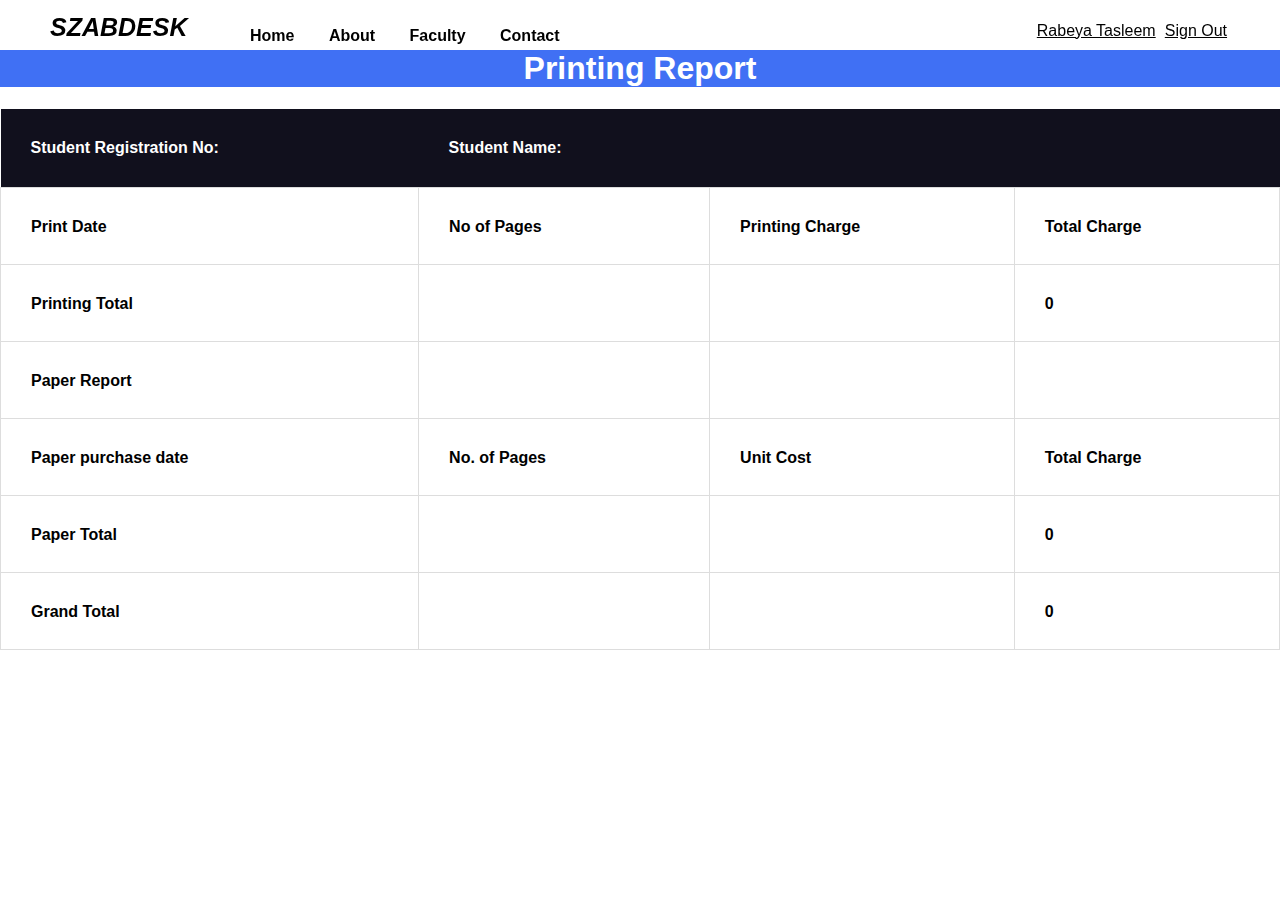
<file: Szabdesk-portal/dashboard/printingreport/printingreport.html>
<!DOCTYPE html>
<html>
<head>
  <meta charset="UTF-8">
    <link rel="stylesheet" type="text/css" href="style.css">
  <title>Printing Report</title>

</head>
<body>
    <a href="#" class="logo"><strong><i>SZABDESK</i></strong>
    <a class="username-top" style="padding:1%;" href="../">
   Rabeya Tasleem 
  </a>
     <a class="sign-out" style="padding:1%;" href="../">
   Sign Out
  </a>
     
    
    
     
     <ul class="nav_items">
          <div class="nav_item">
              <a href="#" class="nav_link"><strong>Home</strong></a>
            <a href="about" class="nav_link"><strong>About</strong></a>
            <a href="faculty" class="nav_link"><strong>Faculty</strong></a>
                <a href="#" class="nav_link"><strong>Contact</strong></a>
          </div>
        </ul>
    </a>
  <h1>Printing Report</h1>
 
  <table>
       <tbody>
    <thead>
      <tr>
        <th>Student Registration No:</th>
        <th>Student Name:</th>
        <th></th>
        <th></th>
      </tr>
    </thead>

   
      <tr>
        <td><strong>Print Date</strong></td>
        <td><strong>No of Pages</strong></td>
        <td><strong>Printing Charge</strong></td>
        <td><strong>Total Charge</strong></td>
      </tr>
         
     
        <tr>
        <td><strong>Printing Total</strong></td>
        <td></td>
        <td></td>
          <td><strong>0</strong></td>
      </tr>
      <tr>
        <td><strong>Paper Report</strong></td>
        <td></td>
        <td></td>
        <td></td>
      </tr>
        <tr>
        <td><strong>Paper purchase date</strong></td>
        <td><strong>No. of Pages</strong></td>
        <td><strong>Unit Cost</strong></td>
          <td><strong>Total Charge</strong></td>
      </tr>
        <tr>
        <td><strong>Paper Total</strong></td>
        <td></td>
        <td></td>
        <td><strong>0</strong></td>
      </tr>
        <tr>
        <td><strong>Grand Total</strong></td>
        <td></td>
        <td></td>
        <td><strong>0</strong></td>
      </tr>
      <tr>
    </tbody>
    <tfoot>
      <tr>
    </tfoot>
  </table>
  
 
</body>
</html>
</file>
<file: Szabdesk-portal/Previous Semester/css/style.css>
body {
  font-family: "Roboto", -apple-system, BlinkMacSystemFont, "Segoe UI", Roboto, "Helvetica Neue", Arial, "Noto Sans", sans-serif, "Apple Color Emoji", "Segoe UI Emoji", "Segoe UI Symbol", "Noto Color Emoji";
  font-weight: 300; 
  margin:0;
  padding:0;
  background-color:#03396c;
  }
  
.p {
  color: #b3b3b3;
  font-weight: 300; }

.h2 {
  font-family: "Roboto", -apple-system, BlinkMacSystemFont, "Segoe UI", Roboto, "Helvetica Neue", Arial, "Noto Sans", sans-serif, "Apple Color Emoji", "Segoe UI Emoji", "Segoe UI Symbol", "Noto Color Emoji"; 
  text-align: center;
  color: #ccc;
}

a {
  -webkit-transition: .3s all ease;
  -o-transition: .3s all ease;
  transition: .3s all ease; }
  a, a:hover {
    text-decoration: none !important; }

.content {
  padding: 7rem 0; }

h2 {
  font-size: 20px; }

.custom-table-responsive {
  background-color: #efefef;
  padding: 20px;
  border-radius: 4px; }

.custom-table {
  min-width: 900px; }
  .custom-table thead tr, .custom-table thead th {
    border-top: none;
    border-bottom: none !important;
    font-size: 12px;
    text-transform: uppercase;
    letter-spacing: .1rem; }
  .custom-table tbody th, .custom-table tbody td {
    color: #777;
    font-weight: 400;
    padding-bottom: 20px;
    padding-top: 20px;
    font-weight: 300; }
    .custom-table tbody th small, .custom-table tbody td small {
      color: #b3b3b3;
      font-weight: 300; }
  .custom-table tbody tr:not(.spacer) {
    border-radius: 7px;
    overflow: hidden;
    -webkit-transition: .3s all ease;
    -o-transition: .3s all ease;
    transition: .3s all ease; }
    .custom-table tbody tr:not(.spacer):hover {
      -webkit-box-shadow: 0 2px 10px -5px rgba(0, 0, 0, 0.1);
      box-shadow: 0 2px 10px -5px rgba(0, 0, 0, 0.1); }
  .custom-table tbody tr th, .custom-table tbody tr td {
    background: #fff;
    border: none; }
    .custom-table tbody tr th:first-child, .custom-table tbody tr td:first-child {
      border-top-left-radius: 7px;
      border-bottom-left-radius: 7px; }
    .custom-table tbody tr th:last-child, .custom-table tbody tr td:last-child {
      border-top-right-radius: 7px;
      border-bottom-right-radius: 7px; }
  .custom-table tbody tr.spacer td {
    padding: 0 !important;
    height: 10px;
    border-radius: 0 !important;
    background: transparent !important; }
  .custom-table tbody tr.active {
    opacity: .4; }

/* Custom Checkbox */
.control {
  display: block;
  position: relative;
  margin-bottom: 25px;
  cursor: pointer;
  font-size: 18px; }

.control input {
  position: absolute;
  z-index: -1;
  opacity: 0; }

.control__indicator {
  position: absolute;
  top: 2px;
  left: 0;
  height: 20px;
  width: 20px;
  border-radius: 4px;
  border: 2px solid #ccc;
  background: transparent; }

.control--radio .control__indicator {
  border-radius: 50%; }

.control:hover input ~ .control__indicator,
.control input:focus ~ .control__indicator {
  border: 2px solid #007bff; }

.control input:checked ~ .control__indicator {
  border: 2px solid #007bff;
  background: #007bff; }

.control input:disabled ~ .control__indicator {
  background: #e6e6e6;
  opacity: 0.6;
  pointer-events: none;
  border: 2px solid #ccc; }

.control__indicator:after {
  font-family: 'icomoon';
  content: '\e5ca';
  position: absolute;
  display: none; }

.control input:checked ~ .control__indicator:after {
  display: block;
  color: #fff; }

.control--checkbox .control__indicator:after {
  top: 50%;
  left: 50%;
  -webkit-transform: translate(-50%, -52%);
  -ms-transform: translate(-50%, -52%);
  transform: translate(-50%, -52%); }

.control--checkbox input:disabled ~ .control__indicator:after {
  border-color: #7b7b7b; }

.control--checkbox input:disabled:checked ~ .control__indicator {
  background-color: #007bff;
  opacity: .2;
  border: 2px solid #007bff; }
  .column {
    float: left;
    width: 30%;
    margin-bottom: 16px;
    padding:0px;
  }
  
  .card {
    box-shadow: 0 4px 8px 0 rgba(112, 109, 109, 0.959);
    margin: 8px;
    height: 30%;
    padding: 20px;
    background-color: #e6e6e6;
  }
  
  .CONT{
    padding: 0 16px;
    display: flexbox;
  }
  .button {
    background-color: DodgerBlue;
    border: none;
    color: white;
    padding: 5px 10px;
    cursor: pointer;
    font-size: 14px;
  }
 
  .button:hover {
    background-color: RoyalBlue;
  }
  .fa {
    padding: 20px;
    font-size: 30px;
    width: 50px;
    text-align: center;
    text-decoration: none;
    margin: 5px 2px;
  }
  
  .container::after, .row::after {
    clear: both;
    display: table;
  }
 
  
  @media screen and (max-width: 650px) {
    .column {
      width: 100%;
      display: block;
    }
  }
  .fa:hover {
    opacity: 0.7;
}

.fa-facebook {
  background: #3B5998;
  color: white;
}

.fa-twitter {
  background: #55ACEE;
  color: white;
}

.fa-linkedin {
  background: #007bb5;
  color: white;
}

.fa-youtube {
  background: #bb0000;
  color: white;
}

.fa-instagram {
  background: #125688;
  color: white;
}
</file>
<file: Szabdesk-portal/dashboard/Previous_Semester/css/style.css>
body {
  font-family: "Poppins", sans-serif;
  font-weight: 300; 
  margin:0;
  padding:0;
  background-color:#4070f4;
  }
  
.p {
  color: #b3b3b3;
  font-weight: 300; }

.h2 {
 font-family: "Poppins", sans-serif;
  color: #ccc;
}

a {
  -webkit-transition: .3s all ease;
  -o-transition: .3s all ease;
  transition: .3s all ease; }
  a, a:hover {
    text-decoration: none !important; 
}

.content {
  padding: 1rem 0; }

h2 {
  font-size: 20px; }

.custom-table-responsive {
  background-color: #efefef;
  padding: 20px;
  border-radius: 4px; }

.custom-table {
  min-width: 900px; }
  .custom-table thead tr, .custom-table thead th {
    border-top: none;
    border-bottom: none !important;
    font-size: 12px;
    text-transform: uppercase;
    letter-spacing: .1rem; }
  .custom-table tbody th, .custom-table tbody td {
    color: #777;
    font-weight: 400;
    padding-bottom: 20px;
    padding-top: 20px;
    font-weight: 300; }
    .custom-table tbody th small, .custom-table tbody td small {
      color: #b3b3b3;
      font-weight: 300; }
  .custom-table tbody tr:not(.spacer) {
    border-radius: 7px;
    overflow: hidden;
    -webkit-transition: .3s all ease;
    -o-transition: .3s all ease;
    transition: .3s all ease; }
    .custom-table tbody tr:not(.spacer):hover {
      -webkit-box-shadow: 0 2px 10px -5px rgba(0, 0, 0, 0.1);
      box-shadow: 0 2px 10px -5px rgba(0, 0, 0, 0.1); }
  .custom-table tbody tr th, .custom-table tbody tr td {
    background: #fff;
    border: none; }
    .custom-table tbody tr th:first-child, .custom-table tbody tr td:first-child {
      border-top-left-radius: 7px;
      border-bottom-left-radius: 7px; }
    .custom-table tbody tr th:last-child, .custom-table tbody tr td:last-child {
      border-top-right-radius: 7px;
      border-bottom-right-radius: 7px; }
  .custom-table tbody tr.spacer td {
    padding: 0 !important;
    height: 10px;
    border-radius: 0 !important;
    background: transparent !important; }
  .custom-table tbody tr.active {
    opacity: .4; }

/* Custom Checkbox */
.control {
  display: block;
  position: relative;
  margin-bottom: 25px;
  cursor: pointer;
  font-size: 18px; }

.control input {
  position: absolute;
  z-index: -1;
  opacity: 0; }

.control__indicator {
  position: absolute;
  top: 2px;
  left: 0;
  height: 20px;
  width: 20px;
  border-radius: 4px;
  border: 2px solid #ccc;
  background: transparent; }

.control--radio .control__indicator {
  border-radius: 50%; }

.control:hover input ~ .control__indicator,
.control input:focus ~ .control__indicator {
  border: 2px solid #007bff; }

.control input:checked ~ .control__indicator {
  border: 2px solid #007bff;
  background: #007bff; }

.control input:disabled ~ .control__indicator {
  background: #e6e6e6;
  opacity: 0.6;
  pointer-events: none;
  border: 2px solid #ccc; }

.control__indicator:after {
  font-family: 'icomoon';
  content: '\e5ca';
  position: absolute;
  display: none; }

.control input:checked ~ .control__indicator:after {
  display: block;
  color: #fff; }

.control--checkbox .control__indicator:after {
  top: 50%;
  left: 50%;
  -webkit-transform: translate(-50%, -52%);
  -ms-transform: translate(-50%, -52%);
  transform: translate(-50%, -52%); }

.control--checkbox input:disabled ~ .control__indicator:after {
  border-color: #7b7b7b; }

.control--checkbox input:disabled:checked ~ .control__indicator {
  background-color: #007bff;
  opacity: .2;
  border: 2px solid #007bff; }
  .column {
    float: left;
    width: 30%;
    margin-bottom: 16px;
    padding:0px;
  }
  
  .card {
    box-shadow: 0 4px 8px 0 rgba(112, 109, 109, 0.959);
    margin: 8px;
    height: 30%;
    padding: 20px;
    background-color: #e6e6e6;
  }
  
  .CONT{
    padding: 0 16px;
    display: flexbox;
  }
  .button {
    background-color: DodgerBlue;
    border: none;
    color: white;
    padding: 5px 10px;
    cursor: pointer;
    font-size: 14px;
  }
 
  .button:hover {
    background-color: RoyalBlue;
  }
  .fa {
    padding: 20px;
    font-size: 30px;
    width: 50px;
    text-align: center;
    text-decoration: none;
    margin: 5px 2px;
  }
  
  .container::after, .row::after {
    clear: both;
    display: table;
  }
 
  
  @media screen and (max-width: 650px) {
    .column {
      width: 100%;
      display: block;
    }
  }
  .fa:hover {
    opacity: 0.7;
}

.fa-facebook {
  background: #3B5998;
  color: white;
}

.fa-twitter {
  background: #55ACEE;
  color: white;
}

.fa-linkedin {
  background: #007bb5;
  color: white;
}

.fa-youtube {
  background: #bb0000;
  color: white;
}

.fa-instagram {
  background: #125688;
  color: white;
}


.logo {
  font-size: 25px;
  padding: 0 15px;
    margin: 22px;
color: white;
      }
      
      .nav-bar{
          height: 50px;
          width: 100%;
        background-color: black;
          position: fixed;
          color: white;
      }

i {
    padding: 20px;
    position: fixed;
    top: -2%;
    left: 4%;
}

.username-top {
   position: fixed;
    left: 80%;
    top: 0%;
    text-decoration:underline;
    color: white;
}
.sign-out {
   position: fixed;
    left: 90%;
    top: 0%;
    text-decoration:underline;
    color: white;
}

.nav_items {
  display: flex;
  height: 100%;
  align-items: center;
  justify-content: space-between;
     position: fixed;
    top: -44%;
    left: 33%; 
     color: white;
    
}

.nav_item {
  column-gap: 19px;
    margin-left: -200px;
    color: #FFF;
    word-spacing: 30px;
    position: fixed;
    left: 450px;
    top: 2%;   
    
}

.nav_item a{
    color: white;
    }
</file>
<file: Szabdesk-portal/dashboard/Semester_Result/style.css>
*{
  font-family: "Poppins", sans-serif;
}
table {
    border-collapse: collapse;
    width: 100%;
    height: 500px;
  }
  
  th, td {
    padding: 8px;
    text-align: left;
    border-bottom: 1px solid #ddd;
  }
  
  th {
    background-color: #f2f2f2;
  }
  H1{
    text-align: center;
    color: #ffffff;
    background-color: #4070f4;
  }

.navbar {
  position: fixed;
  color: #fff;
  padding: 15px 20px;
  font-size: 25px;
  background: #4070f4;
/*  cursor: pointer;*/
}

.logo {
  font-size: 25px;
  padding: 0 15px;
    margin: 22px;
color: white;
      }
      
      .nav-bar{
          height: 50px;
          width: 150%;
        background-color: black;
          position: fixed;
          top: 0%;
          left: -5%;
          color: white;
      }

i {
    padding: 20px;
    position: fixed;
    top: -2%;
    left: 4%;
}

.username-top {
   position: fixed;
    left: 80%;
    top: 0%;
    text-decoration:underline;
    color: white;
}
.sign-out {
   position: fixed;
    left: 90%;
    top: 0%;
    text-decoration:underline;
    color: white;
}

.nav_items {
  display: flex;
  height: 100%;
  align-items: center;
  justify-content: space-between;
     position: fixed;
    top: -44%;
    left: 33%; 
     
    
}

.nav_item {
  column-gap: 19px;
    margin-left: -200px;
    color: #FFF;
    word-spacing: 30px;
    position: fixed;
    left: 450px;
    top: 2%;   
    
}

.nav_item a{
    color: white;
    text-decoration: none;
}
</file>
<file: Szabdesk-portal/dashboard/style.css>
/* Import Google font - Poppins */
@import url("https://fonts.googleapis.com/css2?family=Poppins:wght@200;300;400;500;600;700&display=swap");
* {
   
  margin: 0;
  padding: 0;
  box-sizing: border-box;
  font-family: "Poppins", sans-serif;
    
}

body{
    height: 100%;
    width: 100%;
    overflow-x: hidden;
    overflow-y: hidden;
    
}

  img{
    position: fixed;
    top: 14%; 
    left: 63%;
    object-fit: cover;
    width: $circleSize;
    height: $circleSize;
    box-shadow: $shadow;
    border-radius: $radius;
    z-index: 0;
     
  }

.username-top {
   position: fixed;
    left: 81%;
    top: 1%;
    text-decoration:underline;
    color: #ffffff;
    font-size: 16px;
    
}
.sign-out {
   position: fixed;
    left: 92%;
    top: 1%;
    text-decoration:underline;
    color: #ffffff;
    font-size: 16px;
}
 
.sidebar {
  position: fixed;
  height: 100%;
  width: 260px;
  background: #11101d;
  padding: 15px;
  z-index: 99;
}

.-label {
    cursor: pointer;
    height: $circleSize;
    width: $circleSize;
    position: fixed;
    top: 43%;
    left: 65%;
  }
  
  &:hover {
    .-label {
      @include object-center;
      background-color: rgba(128,128,128,128);
      z-index: 10000;
      color: $fontColor;
      transition: background-color .2s ease-in-out;
      border-radius: 10px;
      margin-bottom: 0;
    }
  }
  
.logo {
  font-size: 25px;
  padding: 0 15px;
}
.sidebar a {
  color: #fff;
  text-decoration: none;
}

hr {
  display: block;
  margin-top: 0.5em;
  margin-bottom: 0.5em;
  margin-left: auto;
  margin-right: auto;
  border-style: inset;
  border-width: 1px;
    color: white;
}
.menu-content {
  position: relative;
  height: 100%;
  width: 100%;
  margin-top: 40px;
  overflow-y: scroll;
}
.menu-content::-webkit-scrollbar {
  display: none;
}
.menu-items {
  height: 100%;
  width: 100%;
  list-style: none;
  transition: all 0.4s ease;
}
.submenu-active .menu-items {
  transform: translateX(-56%);
}
.menu-title {
  color: #fff;
  font-size: 14px;
  padding: 15px 20px;
}
.item a,
.submenu-item {
  padding: 16px;
  display: inline-block;
  width: 100%;
  border-radius: 12px;
}
.item i {
  font-size: 12px;
}
.item a:hover,
.submenu-item:hover,
.submenu .menu-title:hover {
  background: rgba(255, 255, 255, 0.1);
}
.submenu-item {
  display: flex;
  justify-content: space-between;
  align-items: center;
  color: #fff;
  cursor: pointer;
}
.submenu {
  position: absolute;
  height: 100%;
  width: 100%;
  top: 0;
  right: calc(-100% - 26px);
  height: calc(100% + 100vh);
  background: #11101d;
  display: none;
}
.show-submenu ~ .submenu {
  display: block;
}
.submenu .menu-title {
  border-radius: 12px;
  cursor: pointer;
}
.submenu .menu-title i {
  margin-right: 10px;
}
.navbar,
.main {
  left: 260px;
  width: calc(100% - 260px);
  transition: all 0.5s ease;
  z-index: 1000;
}
/*.sidebar.close ~ .navbar,*/
.sidebar.close ~ .main {
  left: 0;
  width: 100%;
}
.navbar {
  position: absolute;
  width:100%;
  color: #fff;
  padding: 15px 20px;
  font-size: 25px;
  background: #4070f4;
/*  cursor: pointer;*/
}

@mixin object-center {
  display: flex;
  justify-content: center;
  align-items: center;
}

$circleSize: 165px;
$radius: 100px;
$shadow: 0 0 10px 0 rgba(255,255,255,35);
$fontColor: rgb(250,250,250);

.profile-pic {
  color: transparent;
  transition: all .3s ease;
  @include object-center;
  position: absolute;
  transition: all .3s ease;
    
}
input  {
/*    display: none;*/
    position: fixed;
    top: 49%;
    left: 64%
}
  
 
  
  .span {
    display: inline-flex;
    padding: .2em;
    height: 2em;
  }


/////////////////////////
// Body styling 🐾
/////////---------->
/*

body {
  height: 100vh;
  background-color: rgb(25, 24, 21);
  @include object-center;
  
  a:hover {
    text-decoration: none;
  }
}
*/
.main {
  position: relative;
  display: flex;
  align-items: center;
  justify-content: center;
  height: 100vh;
  z-index: 100;
  background: #e7f2fd;
}
.main h1 {
  color: #11101d;
  font-size: 40px;
  text-align: center;
}
main .subjects > div {
    background-color: var(--color-white);
    padding: var(--card-padding);
    border-radius: var(--card-border-radius);
    margin-top: 1rem;
    box-shadow: var(--box-shadow);
    transition: all 300ms ease;
    position: absolute;
    margin-left: 30px;
}

/*
footer {
    background-color:#11101d;
    color: #fff;
    padding: 10px;
    text-align: center;
    
}
*/
/*

footer p {
    font-size: 12px;
}
*/

/*
 body {
      font-family: Arial, sans-serif;
      background-color: #f2f2f2;
      margin: 0;
      padding: 0;
    }
*/

/*
    header {
      background-color: #333;
      padding: 20px;
      color: #fff;
      text-align: center;
    }
*/

/*
    h1 {
      margin: 0;
    }
*/

main {
      width: 100%;
      margin: 0 auto;
      background-color: #fff;
      padding: 20px;
        position: fixed;
        top: 13%;
        left: 20%;
      box-shadow: 0 2px 5px rgba(0, 0, 0, 0.1);
    }

    section {
      margin-bottom: 50px;
    }

tbody tr td {
    padding: 7px !important;
    font-family: 'segoe ui' !important;
    font-weight: 500 !important;
    border-collapse: collapse;
    border-color: silver;
    top: 20%;
}


    h2 {
      margin-top: 0;
    }
.nav_items {
  display: flex;
 height: 100%;
  align-items: center;
  justify-content: space-between;
     position: fixed;
    top: 8%;
    left: 22%; 
    
}



.nav_item {
 column-gap: 19px;
    margin-left: -200px;
    color: #FFF;
    word-spacing: 10px;
    position: fixed;
    left: 493px;
    top: 75%;
    
}

    ul {
      list-style-type: none;
      padding: 0;
      margin: 0;
    }

    li {
      margin-bottom: 10px;
       
    }

    a {
      text-decoration: none;
      color: #333;
    }

    a:hover {
      text-decoration: underline;
    }
</file>
<file: Szabdesk-portal/dashboard/Current_Semester/Current_semester.css>
.column {
    float: left;
    width: 30%;
    margin-bottom: 16px;
    padding:0px;
  }
  
  .card {
    box-shadow: 0 4px 8px 0 rgba(112, 109, 109, 0.959);
    margin: 8px;
    height: 30%;
    padding: 20px;
    background-color: #e6e6e6;
  }
  
  .container {
    padding: 0 16px;
    display: flexbox;
  }
  
  .container::after, .row::after {
    clear: both;
    display: table;
      
  }
 
  
  @media screen and (max-width: 650px) {
    .column {
      width: 100%;
      display: block;
    }
  }
  .button {
    background-color: white;
    border: none;
    color: white;
    padding: 5px 10px;
    cursor: pointer;
    font-size: 14px;
  }
 
  .button:hover {
    background-color: white;
  }
  .fa {
    padding: 20px;
    font-size: 30px;
    width: 50px;
    text-align: center;
    text-decoration: none;
    margin: 5px 2px;
  }
  
  .fa:hover {
      opacity: 0.7;
  }
  
  .fa-facebook {
    background: #3B5998;
    color: white;
  }
  
  .fa-twitter {
    background: #55ACEE;
    color: white;
  }
  
  .fa-linkedin {
    background: #007bb5;
    color: white;
  }
  
  .fa-youtube {
    background: #bb0000;
    color: white;
  }
  
  .fa-instagram {
    background: #125688;
    color: white;
  }

  
h1{
  font-size: 30px;
  color: #fff;
  text-transform: uppercase;
  font-weight: 300;
  text-align: center;
  margin-bottom: 15px;
}
table{
  width:100%;
  table-layout: fixed;
}
.tbl-header{
  background-color: rgba(255,255,255,0.3);
 }
.tbl-content{
  height:300px;
  overflow-x:auto;
  margin-top: 0px;
  border: 1px solid rgba(255,255,255,0.3);
   
}
th{
  padding: 20px 15px;
  text-align: left;
  font-weight: 500;
  font-size: 12px;
  color: #fff;
  text-transform: uppercase;
}
td{
  padding: 15px;
  text-align: left;
  vertical-align:middle;
  font-weight: 300;
  font-size: 12px;
  color: #fff;
  border-bottom: solid 1px rgba(255,255,255,0.1);
}


/* demo styles */

@import url(https://fonts.googleapis.com/css?family=Roboto:400,500,300,700);
body{
  background-color: #4070f4;
  font-family: 'Roboto', sans-serif;
   
}
section{
  margin: 50px;
     
}

a{
    color: white;
    text-decoration: none;
}

.nav_items {
  display: flex;
  height: 100%;
  align-items: center;
  justify-content: space-between;
     position: fixed;
    top: -44%;
    left: 33%; 
     
    
}

.nav_item {
  column-gap: 19px;
    margin-left: -200px;
    color: #FFF;
    word-spacing: 30px;
    position: fixed;
    left: 450px;
    top: 3%;
    
       
    
}

i {
    padding: 20px;
    position: fixed;
    top: -1%;
}

.username-top {
   position: fixed;
    left: 80%;
    top: 1%;
    text-decoration:underline;
}
.sign-out {
   position: fixed;
    left: 90%;
    top: 1%;
    text-decoration:underline;
}

.logo {
  font-size: 25px;
  padding: 0 15px;
    margin: 22px;

      }
      
      .nav-bar{
         
          height: 55px;
          width: 150%;
          position: fixed;
          top: -1%;
          margin-left: -10px;
        background-color: black;
      }

/* for custom scrollbar for webkit browser*/

::-webkit-scrollbar {
    width: 6px;
} 
::-webkit-scrollbar-track {
    -webkit-box-shadow: inset 0 0 6px rgba(0,0,0,0.3); 
} 
::-webkit-scrollbar-thumb {
    -webkit-box-shadow: inset 0 0 6px rgba(0,0,0,0.3); 
}
</file>
<file: Szabdesk-portal/dashboard/printingreport/style.css>
* {
    
    padding:0px;
    box-sizing: border-box;
    font-family: "Poppins", sans-serif;
}

body {
     width: 100%;
    height: 100%;
     font-family: "Poppins", sans-serif;
         margin: 0;
     padding: 0;
    overflow:hidden;
    
    }
    
    h1 {
      text-align: center;
        background:#4070f4; ;
        color:white;
      
    }
    
    table {
      width: 100%;
      border-collapse: collapse;
      margin-bottom: 20px;
    }
    
    th, td {
      padding: 30px;
      text-align: left;
      border-bottom: 1px solid #ddd;
        background: #FFFFFF;
        
    }
    
    th {
      background-color: #11101d;
      font-weight: bold;
      color: white;
    }


td{
   color: black;
   padding-bottom: 28px;
    border: 1px solid #dddddd;
}

.logo {
  font-size: 25px;
  padding: 0 15px;
    margin: 22px;
/*
    position: fixed;
    top: 1%;
*/
}

.nav_items {
  display: flex;
  height: 100%;
  align-items: center;
  justify-content: space-between;
     position: fixed;
    top: -44%;
    left: 33%; 
    
}

.nav_item {
  column-gap: 19px;
    margin-left: -200px;
    color: #FFF;
    word-spacing: 30px;
    position: fixed;
    left: 450px;
    top: 3%;
    
}

a{
    color: black;
 text-decoration: none;

}
i {
    padding: 13px;
    color: black;
    position: fixed;
}

.username-top {
   position: fixed;
    left: 80%;
    top: 1%;
    text-decoration:underline;
}
.sign-out {
   position: fixed;
    left: 90%;
    top: 1%;
    text-decoration:underline;
}
</file>
